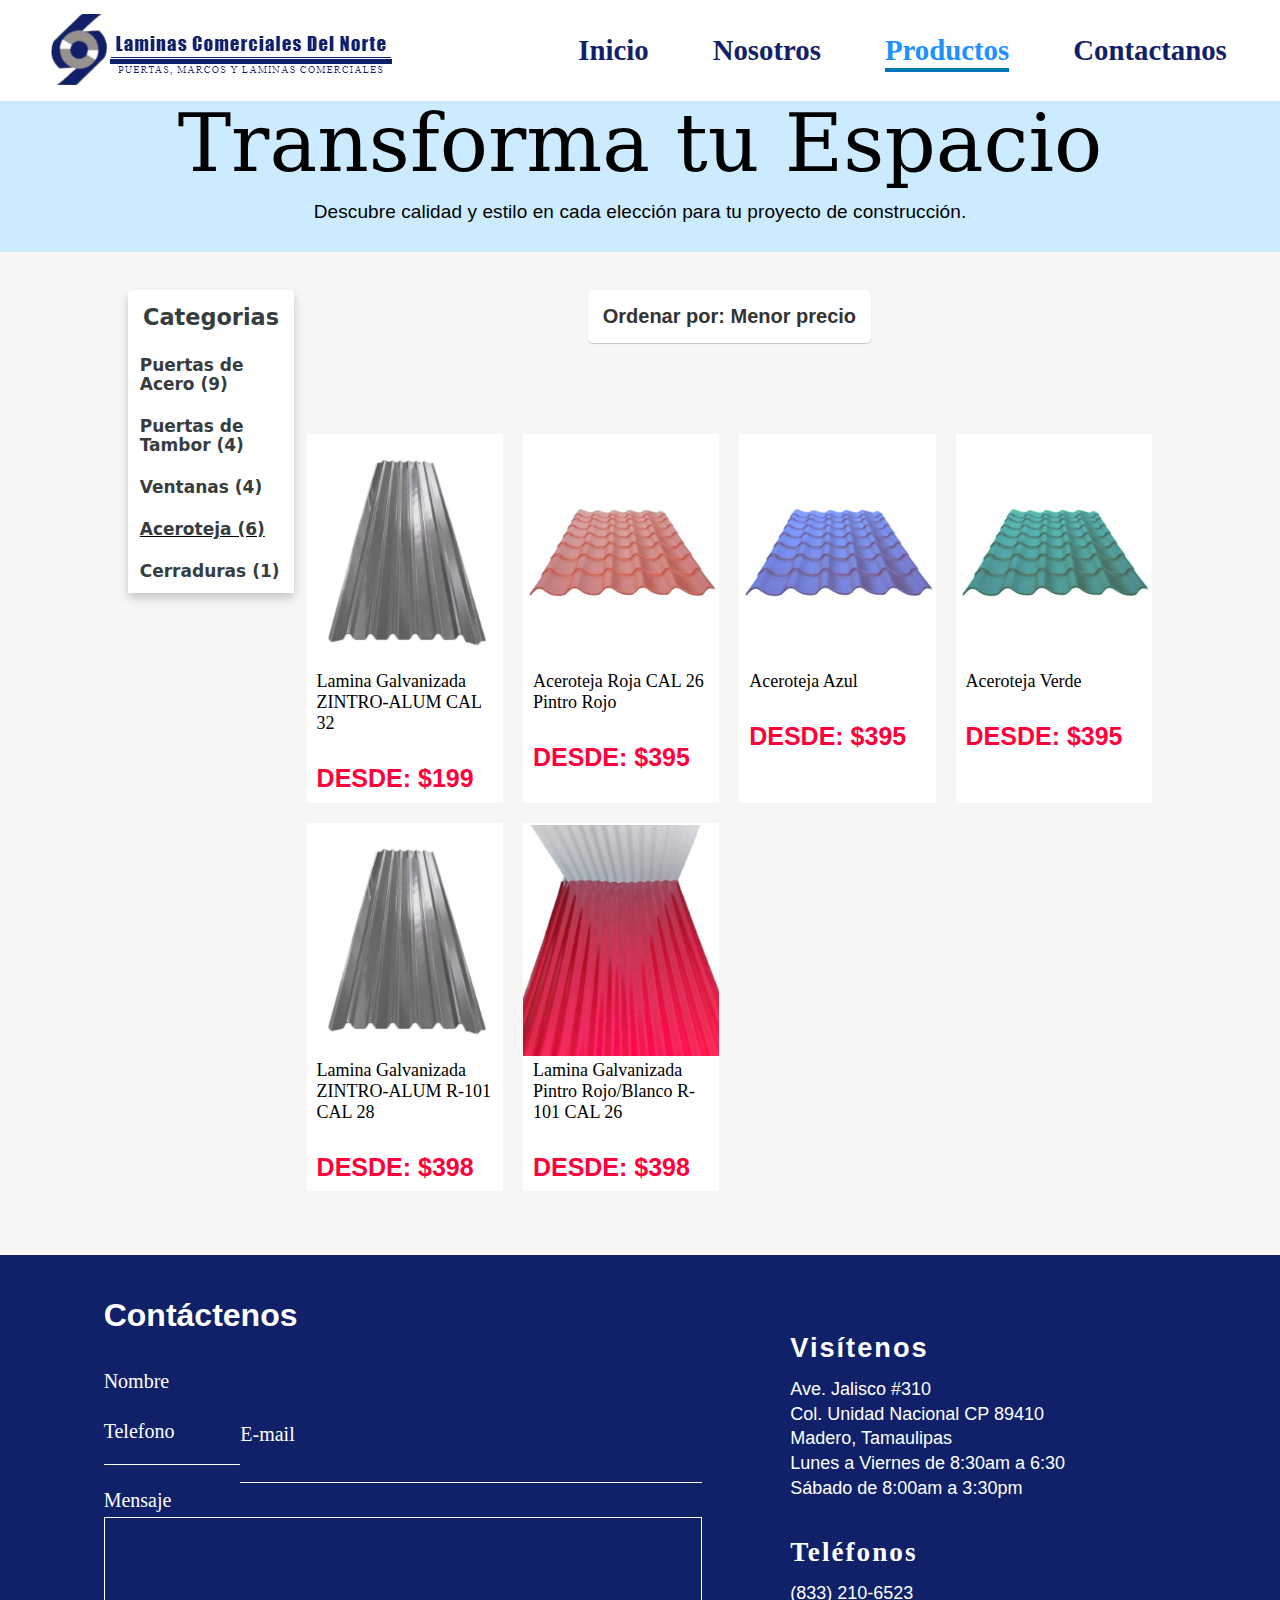
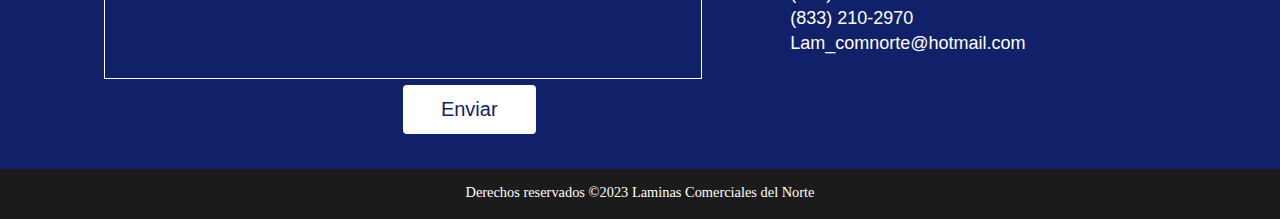
<file: aceroteja.html>
<!DOCTYPE html>
<html lang="en">
    
<head>
    <link rel="stylesheet" href="styleproductos.css">
    <link rel="stylesheet" href="bottom-page.css">
    <link rel="stylesheet" href="indexbar.css">
    <link rel="stylesheet" href="aceroteja.css">

    <script src="productos.js"></script>

    <meta charset="UTF-8">
    <meta name="viewport" content="width=device-width, initial-scale=1.0">
    <title>Laminas Comerciales del Norte - Venta de Laminas, puertas, ventanas, y marcos</title>
</head>

<body>
        
    <header>
        <div class="container"> 
            <nav class="navbar">
              <a href="#" class="nav-branding"><img src="logoNuevo.png" alt=""></a>
              <ul class="nav-menu">
                <li class="nav-item">
                  <a href="index.html" class="nav-link" name="Inicio">Inicio</a>
                </li>
                <li class="nav-item">
                  <a href="Nosotros.html" class="nav-link"name="Nosotros">Nosotros</a>
                </li>
                <li class="nav-item">
                  <a href="productos.html" class="nav-link"name="Productos">Productos</a>
                </li>
                <li class="nav-item">
                  <a href="contactanos.html" class="nav-link"name="Contactanos">Contactanos</a>
                </li>
              </ul>
              <div class="hamburger">
                <span class="bar"></span>
                <span class="bar"></span>
                <span class="bar"></span>
              </div>
            </nav>
         </div>
       </header>
       <script src="indexbar.JS"></script>   



 <div class="wholeboyd">

 <div class="middleIndex">
    <div class="ProductosFrase">Transforma tu Espacio

    </div>
    <div class="LowerFrase">Descubre calidad y estilo en cada elección para tu proyecto de construcción.



    </div>

</div>


<div class="bigcontainer">
    <div class="container2">
        <div class="categorias">Categorias</div>
    
    <ul>
        <li>
            <a href="PuertasdeAcero.html" name="PuertasAcero">
                <div class="facet">
                
                <h3 id="productCount"></h3>
            </div>
             </a>
        </li>

        <li>
            <a href="PuertasDeTambor.html" name="PuertasTambor">
                <div class="facet">
                <h3 id="productCount2"></h3>
            </div>
             </a>
        </li>

        <li>
            <a href="ventanas.html" name="Ventanas">
                <div class="facet">
                <h3 id="productCount3"></h3>
            </div>
            </a>
        </li>

        <li>
            <a href="aceroteja.html"name="Aceroteja">
            <div class="facet">
                <h3 id="productCount4"></h3>
            </div>
            </a>
        </li>

        <li>
            <a href="cerraduras.html" name="Cerradura">
            <div class="facet">
                <h3 id="productCount5"></h3>
            </div>
            </a>
        </li>
    </ul>

        </div>
<div class="containerproductos">
    <div class="wholeDropdown">
    <div class="dropdown">
        <button onclick="toggleDropdown()" id="dropbtn" class="dropbtn">Ordenar por: Menor precio</button>
        <div id="myDropdown" class="dropdown-content">
            <a href="#" onclick="sortProducts('greatestToLeast')">Menor precio a mayor</a>
            <a href="#" onclick="sortProducts('leastToGreatest')">Mayor precio a menor</a>
        </div>
    </div>
</div>
    <div class="listProduct">

    </div>
</div>

</div>


<script>

    let products = null;
    // get datas from file json
    fetch('aceroteja.json')
        .then(response => response.json())
        .then(data => {
            products = data;
            addDataToHTML();
            const productCount = data.length;
            document.getElementById('NumeroProductos').textContent = `Articulos en pagina: (${productCount})`;

    })
   

  fetch('puertas de acero.json' )
    .then(response => response.json())
    .then(data1 => {
        puertasdeacero = data1
      // Get the number of products from the JSON data
      const productCount = data1.length;

      // Update the HTML element with the product count
      document.getElementById('productCount').textContent = `Puertas de Acero (${productCount})`;
      
    })
    .catch(error => console.error('Error fetching products:', error));

    fetch('puertasdeTambor.json' )
    .then(response => response.json())
    .then(data2 => {
        puertasdeTambor = data2
      // Get the number of products from the JSON data
      const productCount2 = data2.length;

      // Update the HTML element with the product count
      document.getElementById('productCount2').textContent = `Puertas de Tambor (${productCount2})`;
      
    })
    fetch('ventanas.json' )
    .then(response => response.json())
    .then(data3 => {
        puertasdeTambor = data3
      // Get the number of products from the JSON data
      const productCount3 = data3.length;

      // Update the HTML element with the product count
      document.getElementById('productCount3').textContent = `Ventanas (${productCount3})`;
      
    })
    fetch('aceroteja.json' )
    .then(response => response.json())
    .then(data4 => {
        aceroteja = data4
      // Get the number of products from the JSON data
      const productCount4 = data4.length;

      // Update the HTML element with the product count
      document.getElementById('productCount4').textContent = `Aceroteja (${productCount4})`;
      
    })
    fetch('cerraduras.json' )
    .then(response => response.json())
    .then(data5 => {
        cerraduras = data5
      // Get the number of products from the JSON data
      const productCount5 = data5.length;

      // Update the HTML element with the product count
      document.getElementById('productCount5').textContent = `Cerraduras (${productCount5})`;
      
    })
    function addDataToHTML() {
        // remove datas default from HTML
        let listProductHTML = document.querySelector('.listProduct');

        // add new datas
        if (products != null) // if has data
        {
            products.forEach(product => {
                let newProduct = document.createElement('a');
                newProduct.href = '/LamComnortee.github.io/inventario.html?id=' + product.id;
                newProduct.classList.add('item');
                newProduct.innerHTML =
                    `<div class="productbox">
                    <img src="${product.image}" alt="" class="product-img">
                    <h2 class= "productname">${product.name}</h2>
                    <div class="price">${product.price}</div>
                </div>`;
                listProductHTML.appendChild(newProduct);

              
            });
        }
    }

</script>


<div class="contactanos-page">
    <div class="todo-Contacto">

    <div class="contact-form">
        <h1 class="contactenos" >Contáctenos</h1>
        <form action="https://api.web3forms.com/submit" method="POST">
            <input type="hidden" id="dam2" name="access_key" value="">
            <script src="LamcomNorte.js"></script>

            <script>
                document.getElementById('dam2').value = info;
            </script>
        <div class="form-group">
                <label for="nombre">Nombre</label>
                <input type="text" id="nombre" name="nombre" required>
            </div>

            <div class="formtorow">
                <div class="formflex">
                    <div class="form-group">
                        <label for="telefono">Telefono</label>
                        <input type="tel" id="telefono" name="telefono" required>
                    </div>
                </div>


                <div class="formflex1">

                    <div class="form-group1">

                    <label for="email">E-mail</label>
                    <input type="email" id="email" name="email" required>
                    </div>
                </div>
            </div>

            <div class="form-group">
                <label for="mensaje">Mensaje</label>
                <textarea id="mensaje" name="mensaje" required></textarea>
            </div>

            <button type="submit" id="button">Enviar</button>
        </form>
    </div>


    <div class="contactanosDirecciones">
        <div id="Visitenos">
        <div class="Visitenos">Visítenos            </div>
        <div class="lugardelLocal">Ave. Jalisco #310</div>
        <div class="lugardelLocal">Col. Unidad Nacional CP 89410</div>
        <div class="lugardelLocal">Madero, Tamaulipas</div>
        <div class="lugardelLocal">Lunes a Viernes de 8:30am a 6:30</div>
        <div class="lugardelLocal">Sábado de 8:00am a 3:30pm</div>
    </div>
    <div id="telefono">
        <div class="Telefono">Teléfonos            </div>
        <div class="lugardelLocal">(833) 210-6523</div>
        <div class="lugardelLocal">(833) 210-2970 </div>
        <div class="lugardelLocal">Lam_comnorte@hotmail.com</div>
    </div>
    </div>
</div>

</div>
    <div class="allrights">
        <div class="hoyber">
        Derechos reservados ©2023 Laminas Comerciales del Norte 

    </div>
    </div>
</div>

</body>

</html>
</file>
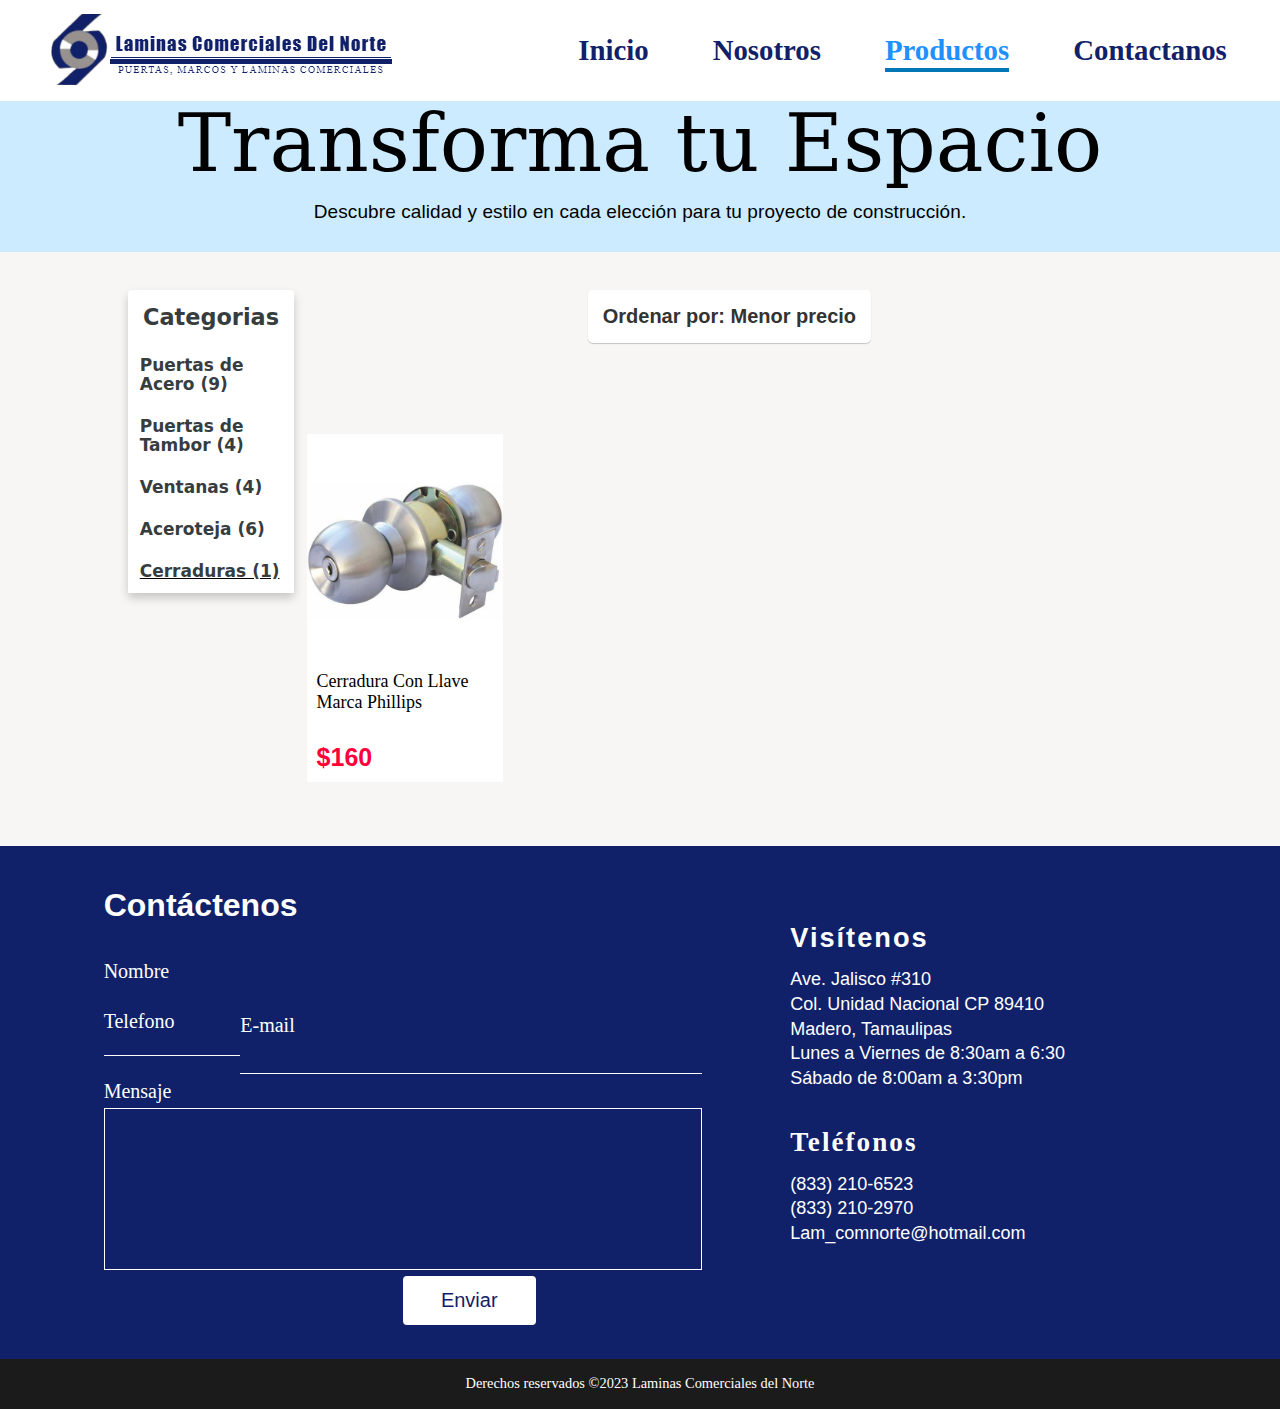
<file: cerraduras.html>
<!DOCTYPE html>
<html lang="en">
    
<head>
    <link rel="stylesheet" href="styleproductos.css">
    <link rel="stylesheet" href="bottom-page.css">
    <link rel="stylesheet" href="indexbar.css">
    <link rel="stylesheet" href="cerraduras.css">
    <script src="productos.js"></script>

    <meta charset="UTF-8">
    <meta name="viewport" content="width=device-width, initial-scale=1.0">
    <title>Laminas Comerciales del Norte - Venta de Laminas, puertas, ventanas, y marcos</title>
</head>

<body>
        
    <header>
        <div class="container"> 
            <nav class="navbar">
              <a href="#" class="nav-branding"><img src="logoNuevo.png" alt=""></a>
              <ul class="nav-menu">
                <li class="nav-item">
                  <a href="index.html" class="nav-link" name="Inicio">Inicio</a>
                </li>
                <li class="nav-item">
                  <a href="Nosotros.html" class="nav-link"name="Nosotros">Nosotros</a>
                </li>
                <li class="nav-item">
                  <a href="productos.html" class="nav-link"name="Productos">Productos</a>
                </li>
                <li class="nav-item">
                  <a href="contactanos.html" class="nav-link"name="Contactanos">Contactanos</a>
                </li>
              </ul>
              <div class="hamburger">
                <span class="bar"></span>
                <span class="bar"></span>
                <span class="bar"></span>
              </div>
            </nav>
         </div>
       </header>
       <script src="indexbar.JS"></script>   



 <div class="wholeboyd">

 <div class="middleIndex">
    <div class="ProductosFrase">Transforma tu Espacio

    </div>
    <div class="LowerFrase">Descubre calidad y estilo en cada elección para tu proyecto de construcción.



    </div>

</div>

<div class="bigcontainer">
    <div class="container2">
        <div class="categorias">Categorias</div>
    
    <ul>
        <li>
            <a href="PuertasdeAcero.html" name="PuertasAcero">
                <div class="facet">
                
                <h3 id="productCount"></h3>
            </div>
             </a>
        </li>

        <li>
            <a href="PuertasDeTambor.html" name="PuertasTambor">
                <div class="facet">
                <h3 id="productCount2"></h3>
            </div>
             </a>
        </li>

        <li>
            <a href="ventanas.html" name="Ventanas">
                <div class="facet">
                <h3 id="productCount3"></h3>
            </div>
            </a>
        </li>

        <li>
            <a href="aceroteja.html"name="Aceroteja">
            <div class="facet">
                <h3 id="productCount4"></h3>
            </div>
            </a>
        </li>

        <li>
            <a href="cerraduras.html" name="Cerradura">
            <div class="facet">
                <h3 id="productCount5"></h3>
            </div>
            </a>
        </li>
    </ul>

        </div>
<div class="containerproductos">
    <div class="wholeDropdown">
    <div class="dropdown">
        <button onclick="toggleDropdown()" id="dropbtn" class="dropbtn">Ordenar por: Menor precio</button>
        <div id="myDropdown" class="dropdown-content">
            <a href="#" onclick="sortProducts('greatestToLeast')">Menor precio a mayor</a>
            <a href="#" onclick="sortProducts('leastToGreatest')">Mayor precio a menor</a>
        </div>
    </div>
</div>
    <div class="listProduct">

    </div>
</div>

</div>


<script>

    let products = null;
    // get datas from file json
    fetch('cerraduras.json')
        .then(response => response.json())
        .then(data => {
            products = data;
            addDataToHTML();
            const productCount = data.length;
            document.getElementById('NumeroProductos').textContent = `Articulos en pagina: (${productCount})`;

    })
   

  fetch('puertas de acero.json' )
    .then(response => response.json())
    .then(data1 => {
        puertasdeacero = data1
      // Get the number of products from the JSON data
      const productCount = data1.length;

      // Update the HTML element with the product count
      document.getElementById('productCount').textContent = `Puertas de Acero (${productCount})`;
      
    })
    .catch(error => console.error('Error fetching products:', error));

    fetch('puertasdeTambor.json' )
    .then(response => response.json())
    .then(data2 => {
        puertasdeTambor = data2
      // Get the number of products from the JSON data
      const productCount2 = data2.length;

      // Update the HTML element with the product count
      document.getElementById('productCount2').textContent = `Puertas de Tambor (${productCount2})`;
      
    })
    fetch('ventanas.json' )
    .then(response => response.json())
    .then(data3 => {
        puertasdeTambor = data3
      // Get the number of products from the JSON data
      const productCount3 = data3.length;

      // Update the HTML element with the product count
      document.getElementById('productCount3').textContent = `Ventanas (${productCount3})`;
      
    })
    fetch('aceroteja.json' )
    .then(response => response.json())
    .then(data4 => {
        aceroteja = data4
      // Get the number of products from the JSON data
      const productCount4 = data4.length;

      // Update the HTML element with the product count
      document.getElementById('productCount4').textContent = `Aceroteja (${productCount4})`;
      
    })
    fetch('cerraduras.json' )
    .then(response => response.json())
    .then(data5 => {
        cerraduras = data5
      // Get the number of products from the JSON data
      const productCount5 = data5.length;

      // Update the HTML element with the product count
      document.getElementById('productCount5').textContent = `Cerraduras (${productCount5})`;
      
    })
    function addDataToHTML() {
        // remove datas default from HTML
        let listProductHTML = document.querySelector('.listProduct');

        // add new datas
        if (products != null) // if has data
        {
            products.forEach(product => {
                let newProduct = document.createElement('a');
                newProduct.href = '/LamComnortee.github.io/inventario.html?id=' + product.id;
                newProduct.classList.add('item');
                newProduct.innerHTML =
                    `<div class="productbox">
                    <img src="${product.image}" alt="" class="product-img">
                    <h2 class= "productname">${product.name}</h2>
                    <div class="price">${product.price}</div>
                </div>`;
                listProductHTML.appendChild(newProduct);

              
            });
        }
    }

</script>


<div class="contactanos-page">
    <div class="todo-Contacto">

    <div class="contact-form">
        <h1 class="contactenos" >Contáctenos</h1>
        <form action="https://api.web3forms.com/submit" method="POST">
            <input type="hidden" id="dam2" name="access_key" value="">
            <script src="LamcomNorte.js"></script>

            <script>
                document.getElementById('dam2').value = info;
            </script>
        <div class="form-group">
                <label for="nombre">Nombre</label>
                <input type="text" id="nombre" name="nombre" required>
            </div>

            <div class="formtorow">
                <div class="formflex">
                    <div class="form-group">
                        <label for="telefono">Telefono</label>
                        <input type="tel" id="telefono" name="telefono" required>
                    </div>
                </div>


                <div class="formflex1">

                    <div class="form-group1">

                    <label for="email">E-mail</label>
                    <input type="email" id="email" name="email" required>
                    </div>
                </div>
            </div>

            <div class="form-group">
                <label for="mensaje">Mensaje</label>
                <textarea id="mensaje" name="mensaje" required></textarea>
            </div>

            <button type="submit" id="button">Enviar</button>
        </form>
    </div>


    <div class="contactanosDirecciones">
        <div id="Visitenos">
        <div class="Visitenos">Visítenos            </div>
        <div class="lugardelLocal">Ave. Jalisco #310</div>
        <div class="lugardelLocal">Col. Unidad Nacional CP 89410</div>
        <div class="lugardelLocal">Madero, Tamaulipas</div>
        <div class="lugardelLocal">Lunes a Viernes de 8:30am a 6:30</div>
        <div class="lugardelLocal">Sábado de 8:00am a 3:30pm</div>
    </div>
    <div id="telefono">
        <div class="Telefono">Teléfonos            </div>
        <div class="lugardelLocal">(833) 210-6523</div>
        <div class="lugardelLocal">(833) 210-2970 </div>
        <div class="lugardelLocal">Lam_comnorte@hotmail.com</div>
    </div>
    </div>
</div>

</div>
    <div class="allrights">
        <div class="hoyber">
        Derechos reservados ©2023 Laminas Comerciales del Norte 

    </div>
    </div>
</div>

</body>

</html>
</file>
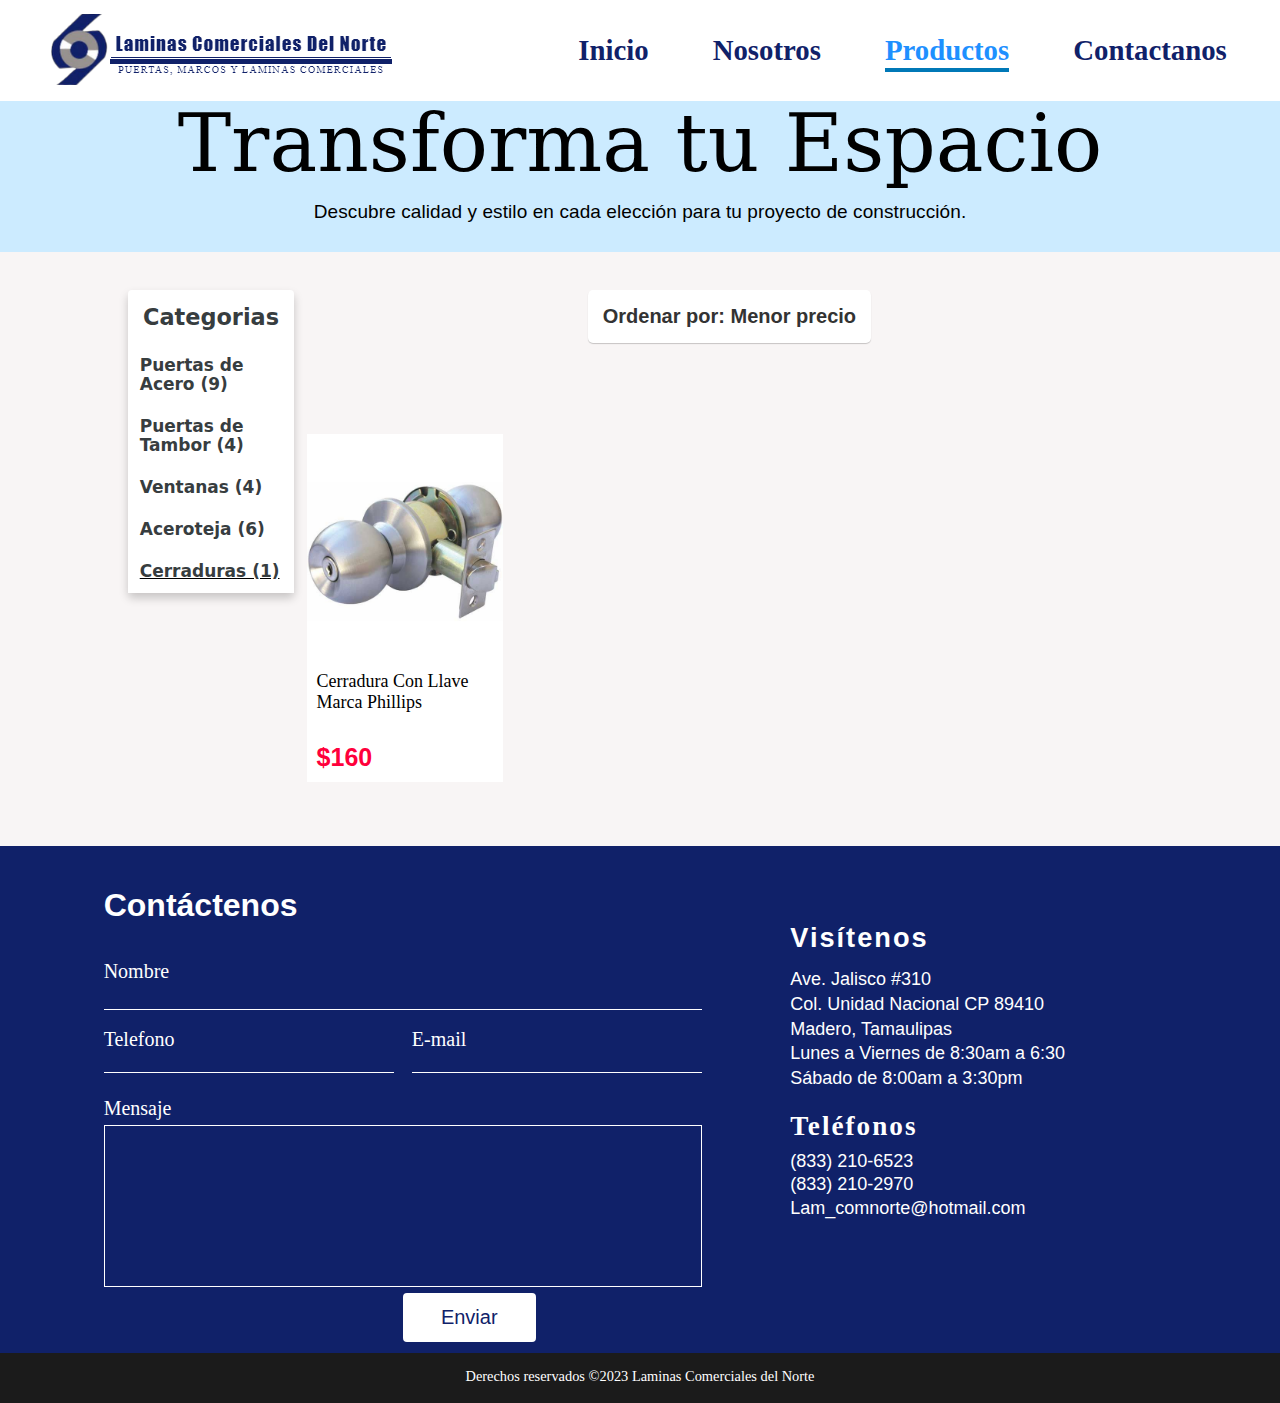
<file: Cerraduras.html>
<!DOCTYPE html>
<html lang="en">
    
<head>
    <link rel="apple-touch-icon" sizes="180x180" href="/apple-touch-icon.png">
    <link rel="icon" type="image/png" sizes="32x32" href="/favicon-32x32.png">
    <link rel="icon" type="image/png" sizes="16x16" href="/favicon-16x16.png">
    <link rel="manifest" href="/site.webmanifest">
    <link rel="stylesheet" href="styleproductos.css">
    <link rel="stylesheet" href="bottom-page.css">
    <link rel="stylesheet" href="indexbar.css">
    <link rel="stylesheet" href="cerraduras.css">
    <script src="productos.js"></script>

    <meta charset="UTF-8">
    <meta name="viewport" content="width=device-width, initial-scale=1.0">
    <title>Laminas Comerciales del Norte - Venta de Laminas, puertas, ventanas, y marcos</title>
</head>

<body>
        
    <header>
        <div class="container"> 
            <nav class="navbar">
              <a href="#" class="nav-branding"><img src="logoNuevo.png" alt=""></a>
              <ul class="nav-menu">
                <li class="nav-item">
                  <a href="Inicio" class="nav-link" name="Inicio">Inicio</a>
                </li>
                <li class="nav-item">
                  <a href="Nosotros" class="nav-link"name="Nosotros">Nosotros</a>
                </li>
                <li class="nav-item">
                  <a href="Productos" class="nav-link"name="Productos">Productos</a>
                </li>
                <li class="nav-item">
                  <a href="Contactanos" class="nav-link"name="Contactanos">Contactanos</a>
                </li>
              </ul>
              <div class="hamburger">
                <span class="bar"></span>
                <span class="bar"></span>
                <span class="bar"></span>
              </div>
            </nav>
         </div>
       </header>
       <script src="indexbar.JS"></script>   



 <div class="wholeboyd">

 <div class="middleIndex">
    <div class="ProductosFrase">Transforma tu Espacio

    </div>
    <div class="LowerFrase">Descubre calidad y estilo en cada elección para tu proyecto de construcción.



    </div>

</div>

<div class="bigcontainer">
    <div class="container2">
        <div class="categorias">Categorias</div>
    
    <ul>
        <li>
            <a href="PuertasDeAcero" name="PuertasAcero">
                <div class="facet">
                
                <h3 id="productCount"></h3>
            </div>
             </a>
        </li>

        <li>
            <a href="PuertasDeTambor" name="PuertasTambor">
                <div class="facet">
                <h3 id="productCount2"></h3>
            </div>
             </a>
        </li>

        <li>
            <a href="Ventanas" name="Ventanas">
                <div class="facet">
                <h3 id="productCount3"></h3>
            </div>
            </a>
        </li>

        <li>
            <a href="Laminas"name="Aceroteja">
            <div class="facet">
                <h3 id="productCount4"></h3>
            </div>
            </a>
        </li>

        <li>
            <a href="Cerraduras" name="Cerradura">
            <div class="facet">
                <h3 id="productCount5"></h3>
            </div>
            </a>
        </li>
    </ul>

        </div>
<div class="containerproductos">
    <div class="wholeDropdown">
    <div class="dropdown">
        <button onclick="toggleDropdown()" id="dropbtn" class="dropbtn">Ordenar por: Menor precio</button>
        <div id="myDropdown" class="dropdown-content">
            <a href="#" onclick="sortProducts('greatestToLeast')">Menor precio a mayor</a>
            <a href="#" onclick="sortProducts('leastToGreatest')">Mayor precio a menor</a>
        </div>
    </div>
</div>
    <div class="listProduct">

    </div>
</div>

</div>


<script>

    let products = null;
    // get datas from file json
    fetch('cerraduras.json')
        .then(response => response.json())
        .then(data => {
            products = data;
            addDataToHTML();
            const productCount = data.length;
            document.getElementById('NumeroProductos').textContent = `Articulos en pagina: (${productCount})`;

    })
   

  fetch('puertas de acero.json' )
    .then(response => response.json())
    .then(data1 => {
        puertasdeacero = data1
      // Get the number of products from the JSON data
      const productCount = data1.length;

      // Update the HTML element with the product count
      document.getElementById('productCount').textContent = `Puertas de Acero (${productCount})`;
      
    })
    .catch(error => console.error('Error fetching products:', error));

    fetch('puertasdeTambor.json' )
    .then(response => response.json())
    .then(data2 => {
        puertasdeTambor = data2
      // Get the number of products from the JSON data
      const productCount2 = data2.length;

      // Update the HTML element with the product count
      document.getElementById('productCount2').textContent = `Puertas de Tambor (${productCount2})`;
      
    })
    fetch('ventanas.json' )
    .then(response => response.json())
    .then(data3 => {
        puertasdeTambor = data3
      // Get the number of products from the JSON data
      const productCount3 = data3.length;

      // Update the HTML element with the product count
      document.getElementById('productCount3').textContent = `Ventanas (${productCount3})`;
      
    })
    fetch('aceroteja.json' )
    .then(response => response.json())
    .then(data4 => {
        aceroteja = data4
      // Get the number of products from the JSON data
      const productCount4 = data4.length;

      // Update the HTML element with the product count
      document.getElementById('productCount4').textContent = `Aceroteja (${productCount4})`;
      
    })
    fetch('cerraduras.json' )
    .then(response => response.json())
    .then(data5 => {
        cerraduras = data5
      // Get the number of products from the JSON data
      const productCount5 = data5.length;

      // Update the HTML element with the product count
      document.getElementById('productCount5').textContent = `Cerraduras (${productCount5})`;
      
    })
    function addDataToHTML() {
        // remove datas default from HTML
        let listProductHTML = document.querySelector('.listProduct');

        // add new datas
        if (products != null) // if has data
        {
            products.forEach(product => {
                let newProduct = document.createElement('a');
                newProduct.href = '/Inventario?id=' + product.id;
                newProduct.classList.add('item');
                newProduct.innerHTML =
                    `<div class="productbox">
                    <img src="${product.image}" alt="" class="product-img">
                    <h2 class= "productname">${product.name}</h2>
                    <div class="price">${product.price}</div>
                </div>`;
                listProductHTML.appendChild(newProduct);

              
            });
        }
    }

</script>

 <div class="contactanos-page">
        <div class="todo-Contacto">

        <div class="contact-form">
            <h1 class="contactenos" >Contáctenos</h1>
            <form action="https://api.web3forms.com/submit" method="POST">
                <input type="hidden" id="dam2" name="access_key" value="">
                <script src="LamcomNorte.js"></script>

                <script>
                 document.addEventListener("DOMContentLoaded", () => {
                document.getElementById('dam2').value = dam2;
            });                    </script>
                   
                
                <div class="formflex">

                <div class="form-group">
                    <label for="nombre">Nombre</label>
                    <input type="text" id="nombre" name="nombre" required>
                </div>
            </div>
    
                <div class="formtorow">
                    <div class="telefonoWHOLE">
                    <label for="telefono" class="telephone">Telefono</label>

                    <div class="formflex">
                        <div class="form-group">
                            <input type="tel" id="telefono" name="telefono" required>
                        </div>
                    </div>
                    </div>


                <div class="emailWHOLE">
                    <label for="email" class="email">E-mail</label>

                    <div class="formflex1">

                        <div class="form-group1">

                        <input type="email" id="email" name="email" required>
                        </div>
                    </div>
                </div>
                </div>
    
                <div class="form-group">
                    <label for="mensaje">Mensaje</label>
                    <textarea id="mensaje" name="mensaje" required></textarea>
                </div>
    
                <button type="submit" id="button">Enviar</button>
            </form>
        </div>
    

        <div class="contactanosDirecciones">
            <div id="Visitenos">
            <div class="Visitenos">Visítenos            </div>
            <div class="lugardelLocal">Ave. Jalisco #310</div>
            <div class="lugardelLocal">Col. Unidad Nacional CP 89410</div>
            <div class="lugardelLocal">Madero, Tamaulipas</div>
            <div class="lugardelLocal">Lunes a Viernes de 8:30am a 6:30</div>
            <div class="lugardelLocal">Sábado de 8:00am a 3:30pm</div>
        </div>
        <div id="telefono1">
            <div class="Telefono">Teléfonos            </div>
            <div class="lugardelLocal">(833) 210-6523</div>
            <div class="lugardelLocal">(833) 210-2970 </div>
            <div class="lugardelLocal">Lam_comnorte@hotmail.com</div>
        </div>
        </div>
    </div>

    </div>
    <div class="allrights">
        <div class="hoyber">
        Derechos reservados ©2023 Laminas Comerciales del Norte 

    </div>
    </div>
</div>

</body>

</html>
</file>
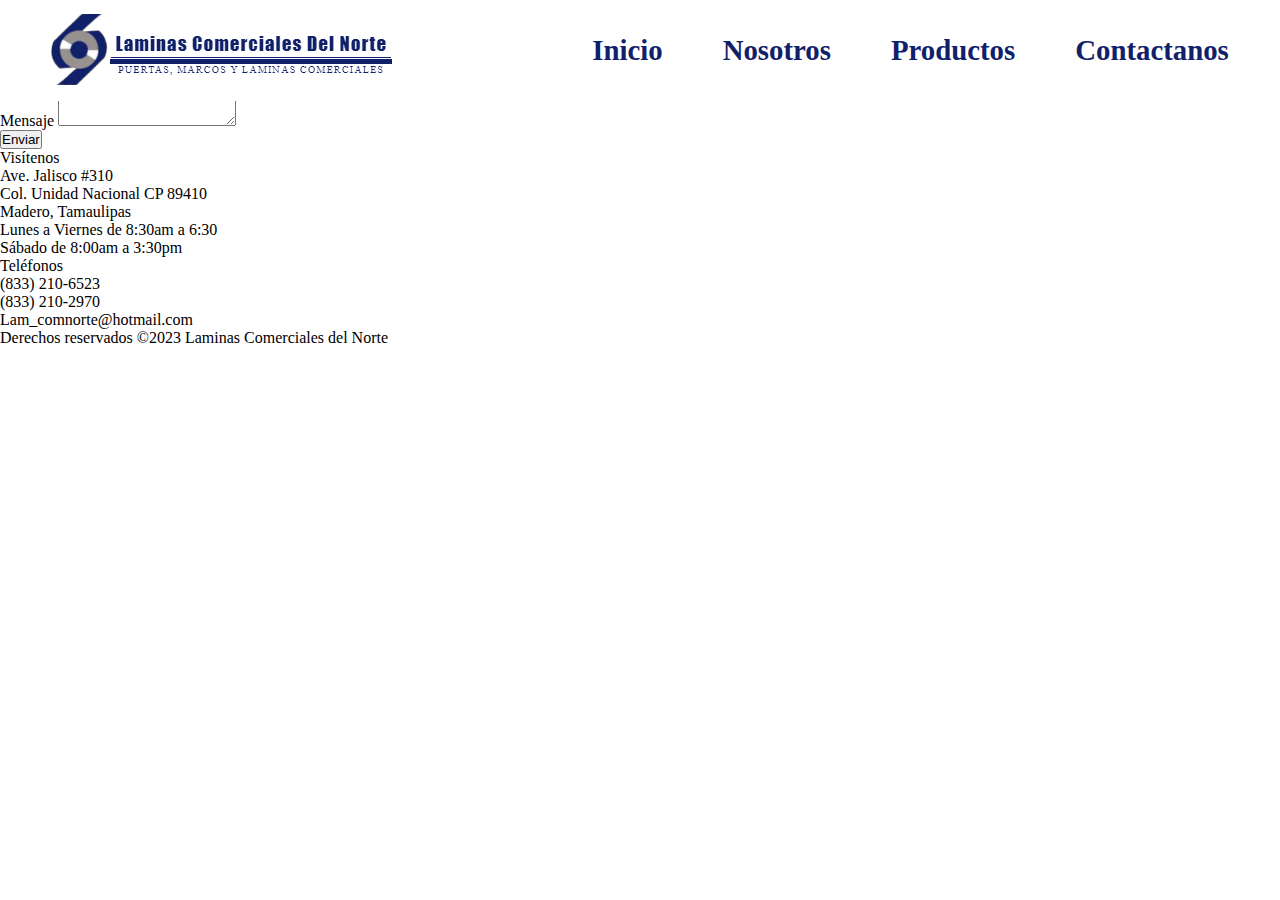
<file: indexbar.html>
<!DOCTYPE html>
<html lang="en">
    
<head>
    <link rel="stylesheet" href="indexbar.css">


    <meta charset="UTF-8">
    <meta name="viewport" content="width=device-width, initial-scale=1.0">
    <title>Laminas Comerciales del Norte - Venta de Laminas, puertas, ventanas, y marcos</title>
</head>

    <header>
        <div class="container"> 
            <nav class="navbar">
              <a href="#" class="nav-branding"><img src="logoNuevo.png" alt=""></a>
              <ul class="nav-menu">
                <li class="nav-item">
                  <a href="#" class="nav-link">Inicio</a>
                </li>
                <li class="nav-item">
                  <a href="#" class="nav-link">Nosotros</a>
                </li>
                <li class="nav-item">
                  <a href="#" class="nav-link">Productos</a>
                </li>
                <li class="nav-item">
                  <a href="#" class="nav-link">Contactanos</a>
                </li>
              </ul>
              <div class="hamburger">
                <span class="bar"></span>
                <span class="bar"></span>
                <span class="bar"></span>
              </div>
            </nav>
         </div>
       </header>
       <script src="indexbar.JS"></script>   

       
    <div class="contactanos-page">
      <div class="todo-Contacto">

      <div class="contact-form">
          <h1 class="contactenos" >Contáctenos</h1>
          <form action="tu-archivo-de-procesamiento.php" method="post">
              <div class="form-group">
                  <label for="nombre">Nombre</label>
                  <input type="text" id="nombre" name="nombre" required>
              </div>
  
              <div class="formtorow">
                  <div class="formflex">
                      <div class="form-group">
                          <label for="telefono">Telefono</label>
                          <input type="tel" id="telefono" name="telefono" required>
                      </div>
                  </div>


                  <div class="formflex1">

                      <div class="form-group1">

                      <label for="email">E-mail</label>
                      <input type="email" id="email" name="email" required>
                      </div>
                  </div>
              </div>
  
              <div class="form-group">
                  <label for="mensaje">Mensaje</label>
                  <textarea id="mensaje" name="mensaje" required></textarea>
              </div>
  
              <button type="submit" id="button">Enviar</button>
          </form>
      </div>
  

      <div class="contactanosDirecciones">
          <div id="Visitenos">
          <div class="Visitenos">Visítenos            </div>
          <div class="lugardelLocal">Ave. Jalisco #310</div>
          <div class="lugardelLocal">Col. Unidad Nacional CP 89410</div>
          <div class="lugardelLocal">Madero, Tamaulipas</div>
          <div class="lugardelLocal">Lunes a Viernes de 8:30am a 6:30</div>
          <div class="lugardelLocal">Sábado de 8:00am a 3:30pm</div>
      </div>
      <div id="telefono">
          <div class="Telefono">Teléfonos            </div>
          <div class="lugardelLocal">(833) 210-6523</div>
          <div class="lugardelLocal">(833) 210-2970 </div>
          <div class="lugardelLocal">Lam_comnorte@hotmail.com</div>
      </div>
      </div>
  </div>

  </div>

  <div class="allrights">
      <div class="hoyber">
      Derechos reservados ©2023 Laminas Comerciales del Norte 

  </div>

</body>

</html>
</file>
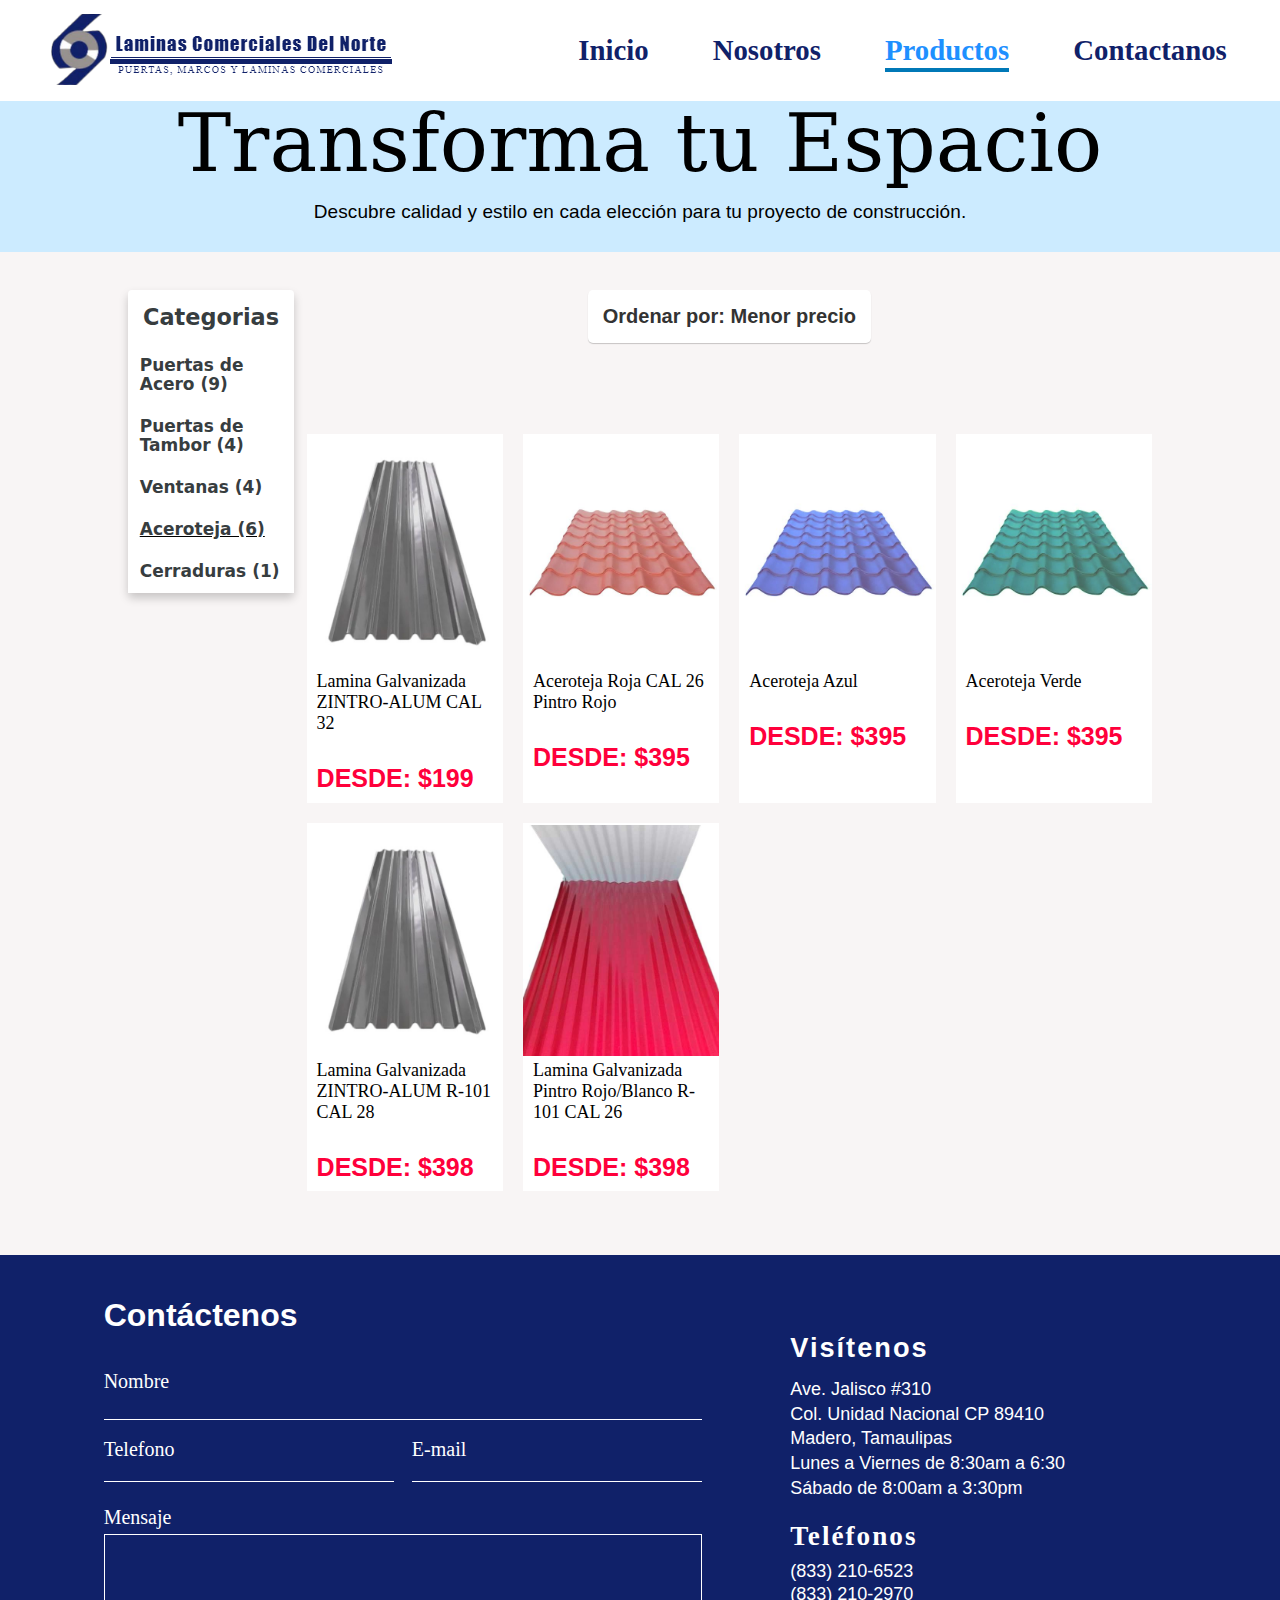
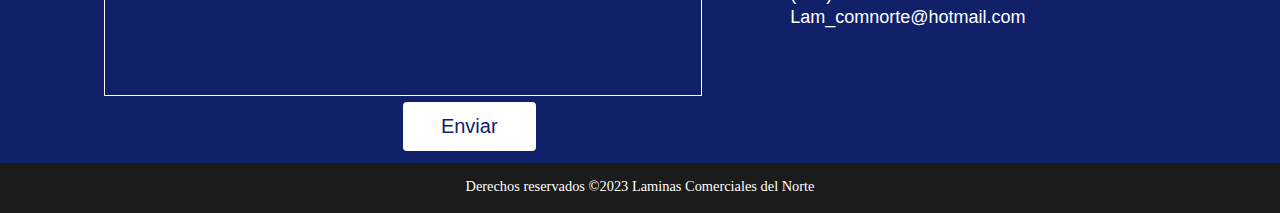
<file: Laminas.html>
<!DOCTYPE html>
<html lang="en">

<head>
    <link rel="apple-touch-icon" sizes="180x180" href="/apple-touch-icon.png">
    <link rel="icon" type="image/png" sizes="32x32" href="/favicon-32x32.png">
    <link rel="icon" type="image/png" sizes="16x16" href="/favicon-16x16.png">
    <link rel="manifest" href="/site.webmanifest">
    <link rel="stylesheet" href="styleproductos.css">
    <link rel="stylesheet" href="bottom-page.css">
    <link rel="stylesheet" href="indexbar.css">
    <link rel="stylesheet" href="aceroteja.css">

    <script src="productos.js"></script>

    <meta charset="UTF-8">
    <meta name="viewport" content="width=device-width, initial-scale=1.0">
    <title>Laminas Comerciales del Norte - Venta de Laminas, puertas, ventanas, y marcos</title>
</head>

<body>
        
    <header>
        <div class="container"> 
            <nav class="navbar">
              <a href="#" class="nav-branding"><img src="logoNuevo.png" alt=""></a>
              <ul class="nav-menu">
                <li class="nav-item">
                  <a href="Inicio" class="nav-link" name="Inicio">Inicio</a>
                </li>
                <li class="nav-item">
                  <a href="Nosotros" class="nav-link"name="Nosotros">Nosotros</a>
                </li>
                <li class="nav-item">
                  <a href="Productos" class="nav-link"name="Productos">Productos</a>
                </li>
                <li class="nav-item">
                  <a href="Contactanos" class="nav-link"name="Contactanos">Contactanos</a>
                </li>
              </ul>
              <div class="hamburger">
                <span class="bar"></span>
                <span class="bar"></span>
                <span class="bar"></span>
              </div>
            </nav>
         </div>
       </header>
       <script src="indexbar.JS"></script>   



 <div class="wholeboyd">

 <div class="middleIndex">
    <div class="ProductosFrase">Transforma tu Espacio

    </div>
    <div class="LowerFrase">Descubre calidad y estilo en cada elección para tu proyecto de construcción.



    </div>

</div>


<div class="bigcontainer">
    <div class="container2">
        <div class="categorias">Categorias</div>
    
    <ul>
        <li>
            <a href="PuertasDeAcero" name="PuertasAcero">
                <div class="facet">
                
                <h3 id="productCount"></h3>
            </div>
             </a>
        </li>

        <li>
            <a href="PuertasDeTambor" name="PuertasTambor">
                <div class="facet">
                <h3 id="productCount2"></h3>
            </div>
             </a>
        </li>

        <li>
            <a href="Ventanas" name="Ventanas">
                <div class="facet">
                <h3 id="productCount3"></h3>
            </div>
            </a>
        </li>

        <li>
            <a href="Laminas"name="Aceroteja">
            <div class="facet">
                <h3 id="productCount4"></h3>
            </div>
            </a>
        </li>

        <li>
            <a href="Cerraduras" name="Cerradura">
            <div class="facet">
                <h3 id="productCount5"></h3>
            </div>
            </a>
        </li>
    </ul>

        </div>
<div class="containerproductos">
    <div class="wholeDropdown">
    <div class="dropdown">
        <button onclick="toggleDropdown()" id="dropbtn" class="dropbtn">Ordenar por: Menor precio</button>
        <div id="myDropdown" class="dropdown-content">
            <a href="#" onclick="sortProducts('greatestToLeast')">Menor precio a mayor</a>
            <a href="#" onclick="sortProducts('leastToGreatest')">Mayor precio a menor</a>
        </div>
    </div>
</div>
    <div class="listProduct">

    </div>
</div>

</div>


<script>

    let products = null;
    // get datas from file json
    fetch('aceroteja.json')
        .then(response => response.json())
        .then(data => {
            products = data;
            addDataToHTML();
            const productCount = data.length;
            document.getElementById('NumeroProductos').textContent = `Articulos en pagina: (${productCount})`;

    })
   

  fetch('puertas de acero.json' )
    .then(response => response.json())
    .then(data1 => {
        puertasdeacero = data1
      // Get the number of products from the JSON data
      const productCount = data1.length;

      // Update the HTML element with the product count
      document.getElementById('productCount').textContent = `Puertas de Acero (${productCount})`;
      
    })
    .catch(error => console.error('Error fetching products:', error));

    fetch('puertasdeTambor.json' )
    .then(response => response.json())
    .then(data2 => {
        puertasdeTambor = data2
      // Get the number of products from the JSON data
      const productCount2 = data2.length;

      // Update the HTML element with the product count
      document.getElementById('productCount2').textContent = `Puertas de Tambor (${productCount2})`;
      
    })
    fetch('ventanas.json' )
    .then(response => response.json())
    .then(data3 => {
        puertasdeTambor = data3
      // Get the number of products from the JSON data
      const productCount3 = data3.length;

      // Update the HTML element with the product count
      document.getElementById('productCount3').textContent = `Ventanas (${productCount3})`;
      
    })
    fetch('aceroteja.json' )
    .then(response => response.json())
    .then(data4 => {
        aceroteja = data4
      // Get the number of products from the JSON data
      const productCount4 = data4.length;

      // Update the HTML element with the product count
      document.getElementById('productCount4').textContent = `Aceroteja (${productCount4})`;
      
    })
    fetch('cerraduras.json' )
    .then(response => response.json())
    .then(data5 => {
        cerraduras = data5
      // Get the number of products from the JSON data
      const productCount5 = data5.length;

      // Update the HTML element with the product count
      document.getElementById('productCount5').textContent = `Cerraduras (${productCount5})`;
      
    })
    function addDataToHTML() {
        // remove datas default from HTML
        let listProductHTML = document.querySelector('.listProduct');

        // add new datas
        if (products != null) // if has data
        {
            products.forEach(product => {
                let newProduct = document.createElement('a');
                newProduct.href = '/Inventario?id=' + product.id;
                newProduct.classList.add('item');
                newProduct.innerHTML =
                    `<div class="productbox">
                    <img src="${product.image}" alt="" class="product-img">
                    <h2 class= "productname">${product.name}</h2>
                    <div class="price">${product.price}</div>
                </div>`;
                listProductHTML.appendChild(newProduct);

              
            });
        }
    }

</script>

 <div class="contactanos-page">
        <div class="todo-Contacto">

        <div class="contact-form">
            <h1 class="contactenos" >Contáctenos</h1>
            <form action="https://api.web3forms.com/submit" method="POST">
                <input type="hidden" id="dam2" name="access_key" value="">
                <script src="LamcomNorte.js"></script>

                <script>
                 document.addEventListener("DOMContentLoaded", () => {
                document.getElementById('dam2').value = dam2;
            });                    </script>
                
                <div class="formflex">

                <div class="form-group">
                    <label for="nombre">Nombre</label>
                    <input type="text" id="nombre" name="nombre" required>
                </div>
            </div>
    
                <div class="formtorow">
                    <div class="telefonoWHOLE">
                    <label for="telefono" class="telephone">Telefono</label>

                    <div class="formflex">
                        <div class="form-group">
                            <input type="tel" id="telefono" name="telefono" required>
                        </div>
                    </div>
                    </div>


                <div class="emailWHOLE">
                    <label for="email" class="email">E-mail</label>

                    <div class="formflex1">

                        <div class="form-group1">

                        <input type="email" id="email" name="email" required>
                        </div>
                    </div>
                </div>
                </div>
    
                <div class="form-group">
                    <label for="mensaje">Mensaje</label>
                    <textarea id="mensaje" name="mensaje" required></textarea>
                </div>
    
                <button type="submit" id="button">Enviar</button>
            </form>
        </div>
    

        <div class="contactanosDirecciones">
            <div id="Visitenos">
            <div class="Visitenos">Visítenos            </div>
            <div class="lugardelLocal">Ave. Jalisco #310</div>
            <div class="lugardelLocal">Col. Unidad Nacional CP 89410</div>
            <div class="lugardelLocal">Madero, Tamaulipas</div>
            <div class="lugardelLocal">Lunes a Viernes de 8:30am a 6:30</div>
            <div class="lugardelLocal">Sábado de 8:00am a 3:30pm</div>
        </div>
        <div id="telefono1">
            <div class="Telefono">Teléfonos            </div>
            <div class="lugardelLocal">(833) 210-6523</div>
            <div class="lugardelLocal">(833) 210-2970 </div>
            <div class="lugardelLocal">Lam_comnorte@hotmail.com</div>
        </div>
        </div>
    </div>

    </div>
    <div class="allrights">
        <div class="hoyber">
        Derechos reservados ©2023 Laminas Comerciales del Norte 

    </div>
    </div>
</div>

</body>

</html>
</file>
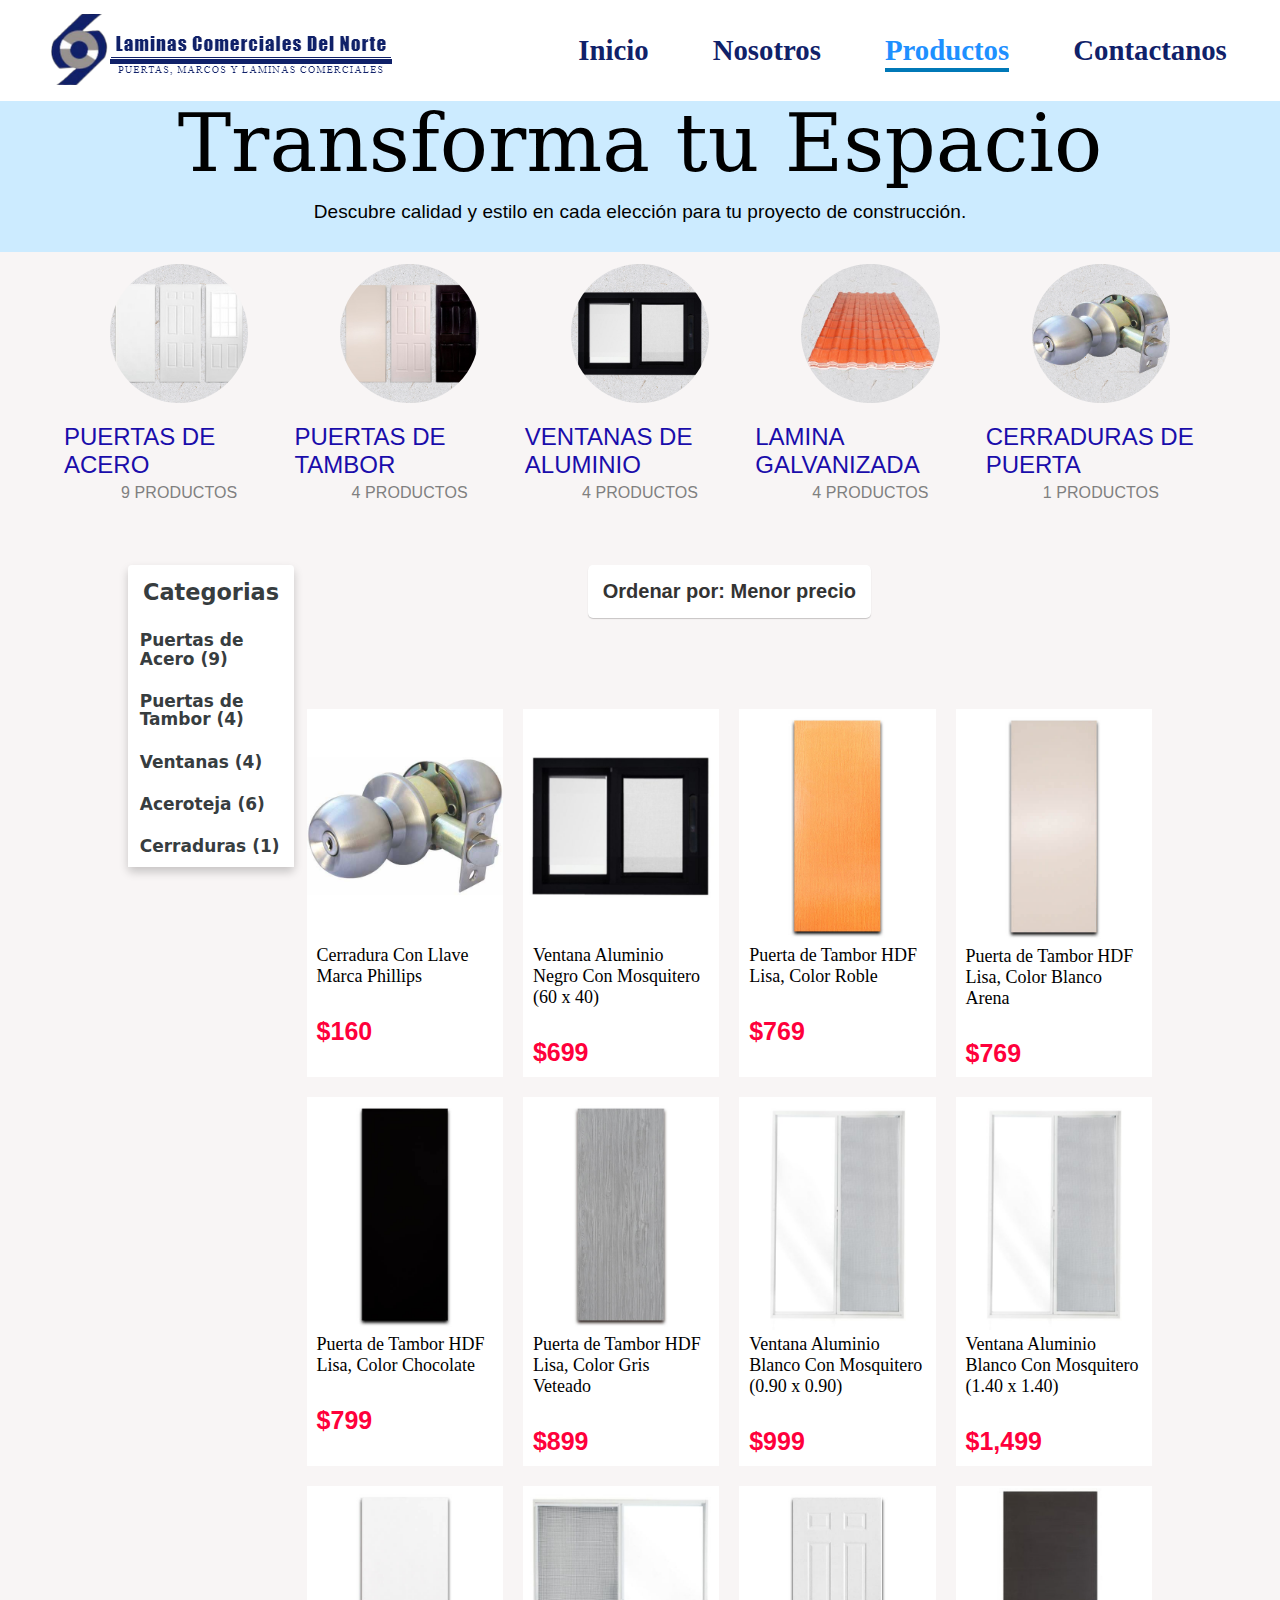
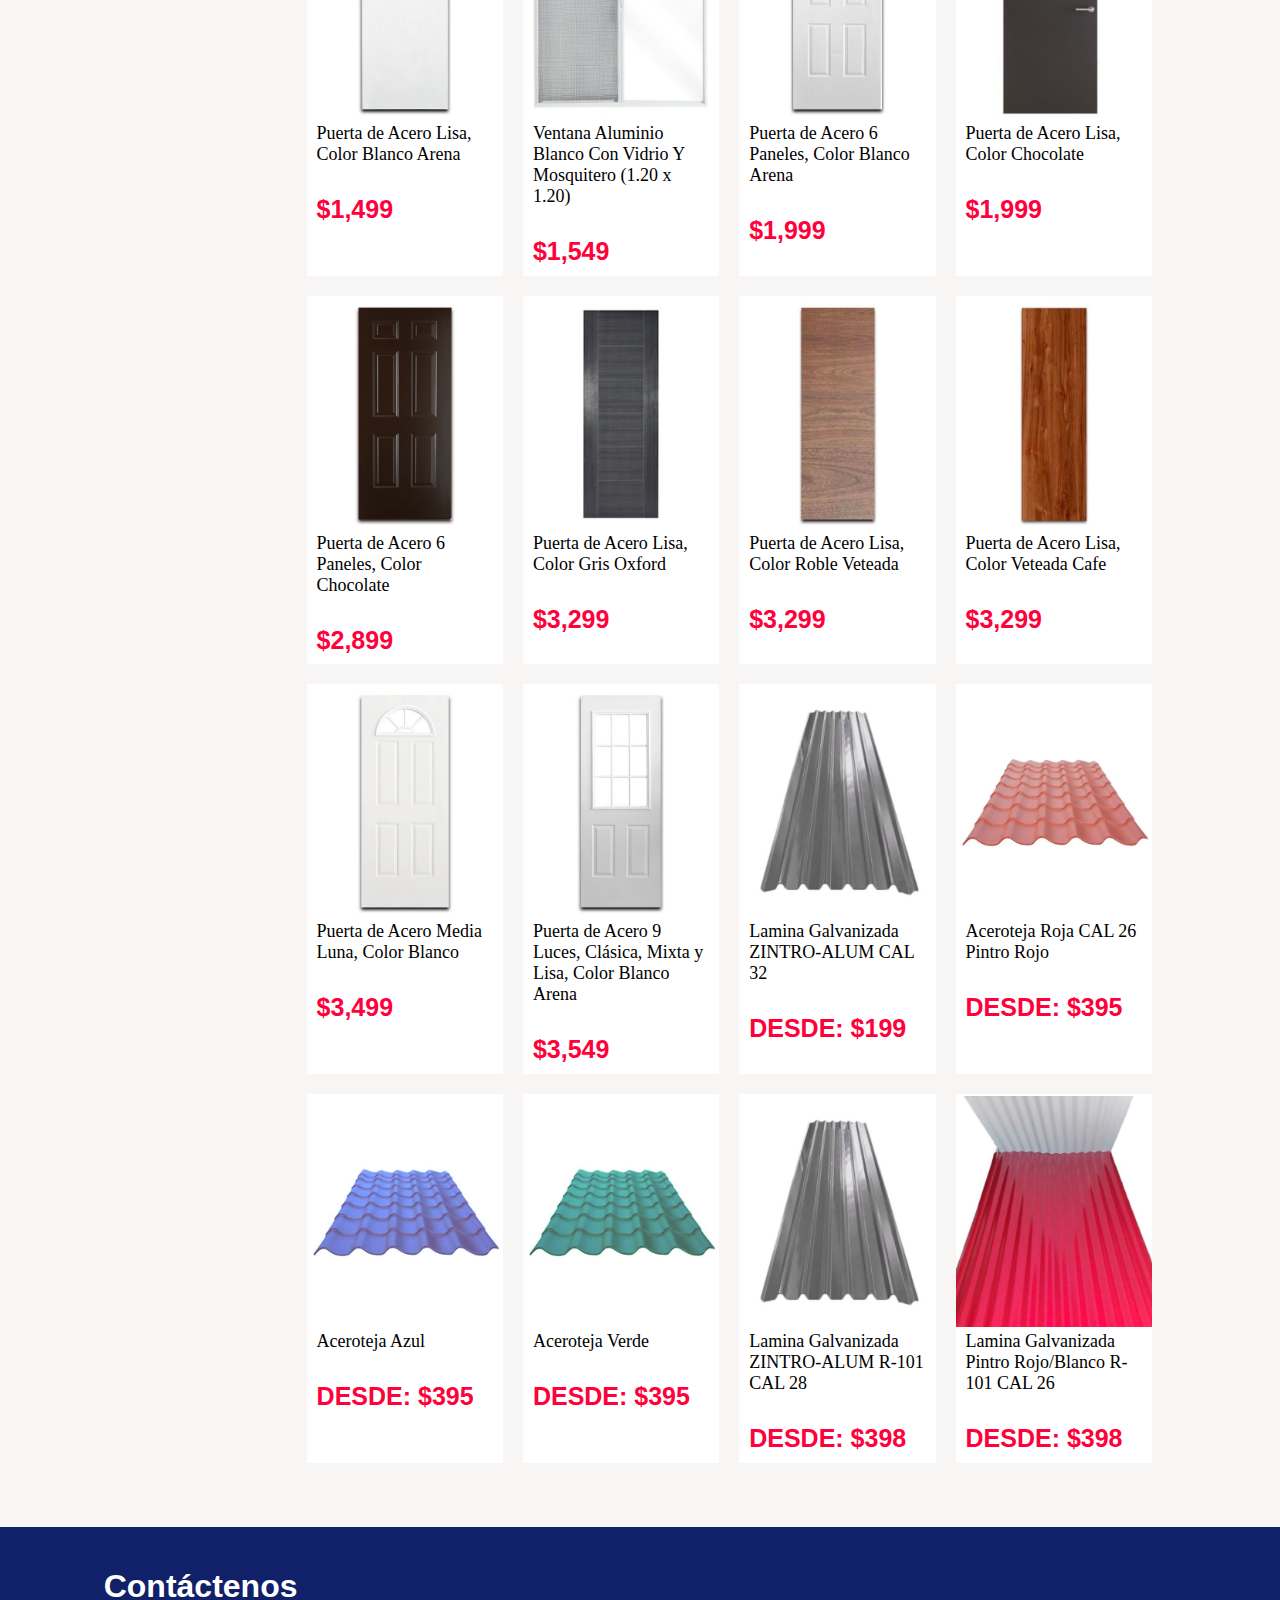
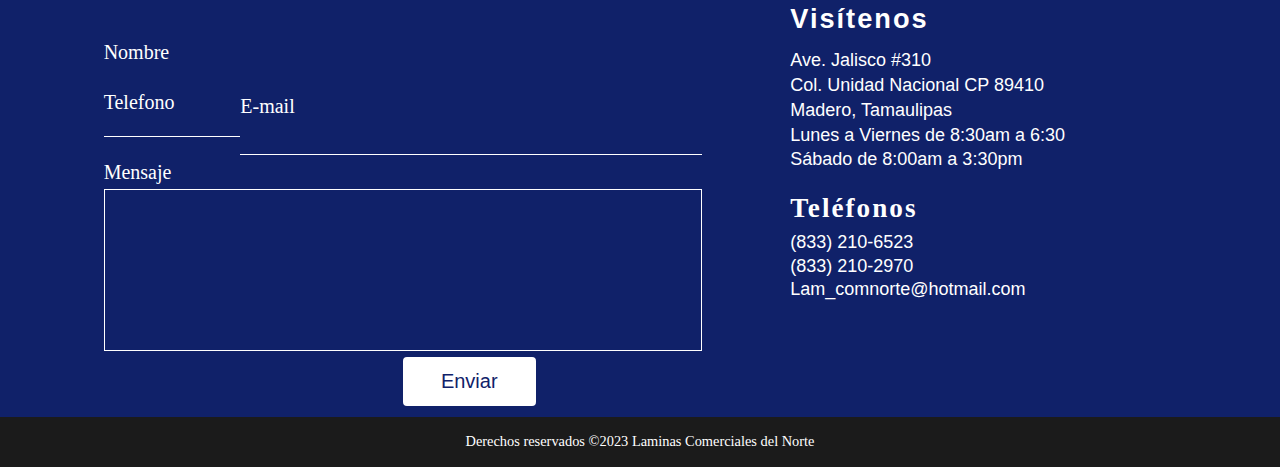
<file: productos.html>
<!DOCTYPE html>
<html lang="en">
    
<head>
    <link rel="stylesheet" href="styleproductos.css">
    <link rel="stylesheet" href="bottom-page.css">
    <link rel="stylesheet" href="indexbar.css">
    <script src="productos.js"></script>

    <meta charset="UTF-8">
    <meta name="viewport" content="width=device-width, initial-scale=1.0">
    <title>Laminas Comerciales del Norte - Venta de Laminas, puertas, ventanas, y marcos</title>
</head>

<body>
        
    <header>
        <div class="container"> 
            <nav class="navbar">
              <a href="#" class="nav-branding"><img src="logoNuevo.png" alt=""></a>
              <ul class="nav-menu">
                <li class="nav-item">
                  <a href="index.html" class="nav-link" name="Inicio">Inicio</a>
                </li>
                <li class="nav-item">
                  <a href="Nosotros.html" class="nav-link"name="Nosotros">Nosotros</a>
                </li>
                <li class="nav-item">
                  <a href="productos.html" class="nav-link"name="Productos">Productos</a>
                </li>
                <li class="nav-item">
                  <a href="contactanos.html" class="nav-link"name="Contactanos">Contactanos</a>
                </li>
              </ul>
              <div class="hamburger">
                <span class="bar"></span>
                <span class="bar"></span>
                <span class="bar"></span>
              </div>
            </nav>
         </div>
       </header>
       <script src="indexbar.JS"></script>   



 <div class="wholeboyd">

 <div class="middleIndex">
    <div class="ProductosFrase">Transforma tu Espacio

    </div>
    <div class="LowerFrase">Descubre calidad y estilo en cada elección para tu proyecto de construcción.



    </div>

</div>
 <div class="ProductosPage">

    <nav class="navProductos">
        <a class="columna1"  href="PuertasdeAcero.html">
            <img src="puertas-de-acero.jpg" alt="" class="imageC1">
            <div class="productosletra" >PUERTAS DE ACERO</div>
            <div class="cantidadproductosletra">9 PRODUCTOS</div>

        </a>


        <a class="columna2"  href="PuertasDeTambor.html">
            <img src="puertas-de-tambor.jpg" alt="" class="imageC1" >
            <div class="productosletra">PUERTAS DE TAMBOR</div>
            <div class="cantidadproductosletra">4 PRODUCTOS</div>


        </a>


        <a class="columna3"  href="ventanas.html">
            <img src="ventanafotor.jpg" alt="" class="imageC1" >
            <div class="productosletra">VENTANAS DE ALUMINIO</div>
            <div class="cantidadproductosletra">4 PRODUCTOS</div>

        </a>


        <a class="columna4"  href="aceroteja.html">
            <img src="acerotejaimg.jpg" alt="" class="imageC1" >
            <div class="productosletra">LAMINA GALVANIZADA</div>
            <div class="cantidadproductosletra">4 PRODUCTOS</div>

        </a>

        <a class="columna5"  href="cerraduras.html">
            <img src="cerradura.jpg" alt="" class="imageC1" >
            <div class="productosletra">CERRADURAS DE PUERTA</div>
            <div class="cantidadproductosletra">1 PRODUCTOS</div>

            

        </a>

    </nav>
</div>


<div class="bigcontainer">
    <div class="container2">
        <div class="categorias">Categorias</div>
    
    <ul>
        <li>
            <a href="PuertasDeAcero.html">
            <div class="facet">
                
                <h3 id="productCount"></h3>
            </div>
             </a>
        </li>

        <li>
            <a href="PuertasDeTambor.html">
            <div class="facet">
                <h3 id="productCount2"></h3>
            </div>
             </a>
        </li>

        <li>
            <a href="ventanas.html">
            <div class="facet">
                <h3 id="productCount3"></h3>
            </div>
            </a>
        </li>

        <li>
            <a href="aceroteja.html">
            <div class="facet">
                <h3 id="productCount4"></h3>
            </div>
            </a>
        </li>

        <li>
            <a href="cerraduras.html">
            <div class="facet">
                <h3 id="productCount5"></h3>
            </div>
            </a>
        </li>
    </ul>

        </div>
<div class="containerproductos">
    <div class="wholeDropdown">
    <div class="dropdown">
        <button onclick="toggleDropdown()" id="dropbtn" class="dropbtn">Ordenar por: Menor precio</button>
        <div id="myDropdown" class="dropdown-content">
            <a href="#" onclick="sortProducts('greatestToLeast')">Menor precio a mayor</a>
            <a href="#" onclick="sortProducts('leastToGreatest')">Mayor precio a menor</a>
        </div>
    </div>
</div>
    <div class="listProduct">

    </div>
</div>

</div>


<script>

    let products = null;
    // get datas from file json
    fetch('productsInfo.json')
        .then(response => response.json())
        .then(data => {
            products = data;
            addDataToHTML();
            const productCount = data.length;
            document.getElementById('NumeroProductos').textContent = `Articulos en pagina: (${productCount})`;

    })
   

  fetch('puertas de acero.json' )
    .then(response => response.json())
    .then(data1 => {
        puertasdeacero = data1
      // Get the number of products from the JSON data
      const productCount = data1.length;

      // Update the HTML element with the product count
      document.getElementById('productCount').textContent = `Puertas de Acero (${productCount})`;
      
    })
    .catch(error => console.error('Error fetching products:', error));

    fetch('puertasdeTambor.json' )
    .then(response => response.json())
    .then(data2 => {
        puertasdeTambor = data2
      // Get the number of products from the JSON data
      const productCount2 = data2.length;

      // Update the HTML element with the product count
      document.getElementById('productCount2').textContent = `Puertas de Tambor (${productCount2})`;
      
    })
    fetch('ventanas.json' )
    .then(response => response.json())
    .then(data3 => {
        puertasdeTambor = data3
      // Get the number of products from the JSON data
      const productCount3 = data3.length;

      // Update the HTML element with the product count
      document.getElementById('productCount3').textContent = `Ventanas (${productCount3})`;
      
    })
    fetch('aceroteja.json' )
    .then(response => response.json())
    .then(data4 => {
        aceroteja = data4
      // Get the number of products from the JSON data
      const productCount4 = data4.length;

      // Update the HTML element with the product count
      document.getElementById('productCount4').textContent = `Aceroteja (${productCount4})`;
      
    })
    fetch('cerraduras.json' )
    .then(response => response.json())
    .then(data5 => {
        cerraduras = data5
      // Get the number of products from the JSON data
      const productCount5 = data5.length;

      // Update the HTML element with the product count
      document.getElementById('productCount5').textContent = `Cerraduras (${productCount5})`;
      
    })
    function addDataToHTML() {
        // remove datas default from HTML
        let listProductHTML = document.querySelector('.listProduct');

        // add new datas
        if (products != null) // if has data
        {
            products.forEach(product => {
                let newProduct = document.createElement('a');
                newProduct.href = '/LamComnortee.github.io/inventario.html?id=' + product.id;
                newProduct.classList.add('item');
                newProduct.innerHTML =
                    `<div class="productbox">
                    <img src="${product.image}" alt="" class="product-img" >
                    <h2 class= "productname">${product.name}</h2>
                    <div class="price">${product.price}</div>
                </div>`;
                listProductHTML.appendChild(newProduct);

              
            });
        }
    }

</script>



<div class="contactanos-page">
    <div class="todo-Contacto">

    <div class="contact-form">
        <h1 class="contactenos" >Contáctenos</h1>
        <form action="https://api.web3forms.com/submit" method="POST">
            <input type="hidden" id="dam2" name="access_key" value="">
            <script src="LamcomNorte.js"></script>

            <script>
                 document.addEventListener("DOMContentLoaded", () => {
                document.getElementById('dam2').value = dam2;
            });                </script>
        <div class="form-group">
                <label for="nombre">Nombre</label>
                <input type="text" id="nombre" name="nombre" required>
            </div>

            <div class="formtorow">
                <div class="formflex">
                    <div class="form-group">
                        <label for="telefono">Telefono</label>
                        <input type="tel" id="telefono" name="telefono" required>
                    </div>
                </div>


                <div class="formflex1">

                    <div class="form-group1">

                    <label for="email">E-mail</label>
                    <input type="email" id="email" name="email" required>
                    </div>
                </div>
            </div>

            <div class="form-group">
                <label for="mensaje">Mensaje</label>
                <textarea id="mensaje" name="mensaje" required></textarea>
            </div>

            <button type="submit" id="button">Enviar</button>
        </form>
    </div>


    <div class="contactanosDirecciones">
        <div id="Visitenos">
        <div class="Visitenos">Visítenos            </div>
        <div class="lugardelLocal">Ave. Jalisco #310</div>
        <div class="lugardelLocal">Col. Unidad Nacional CP 89410</div>
        <div class="lugardelLocal">Madero, Tamaulipas</div>
        <div class="lugardelLocal">Lunes a Viernes de 8:30am a 6:30</div>
        <div class="lugardelLocal">Sábado de 8:00am a 3:30pm</div>
    </div>
    <div id="telefono1">
        <div class="Telefono">Teléfonos            </div>
        <div class="lugardelLocal">(833) 210-6523</div>
        <div class="lugardelLocal">(833) 210-2970 </div>
        <div class="lugardelLocal">Lam_comnorte@hotmail.com</div>
    </div>
    </div>
</div>

</div>
    <div class="allrights">
        <div class="hoyber">
        Derechos reservados ©2023 Laminas Comerciales del Norte 

    </div>
    </div>
</div>

</body>

</html>
</file>
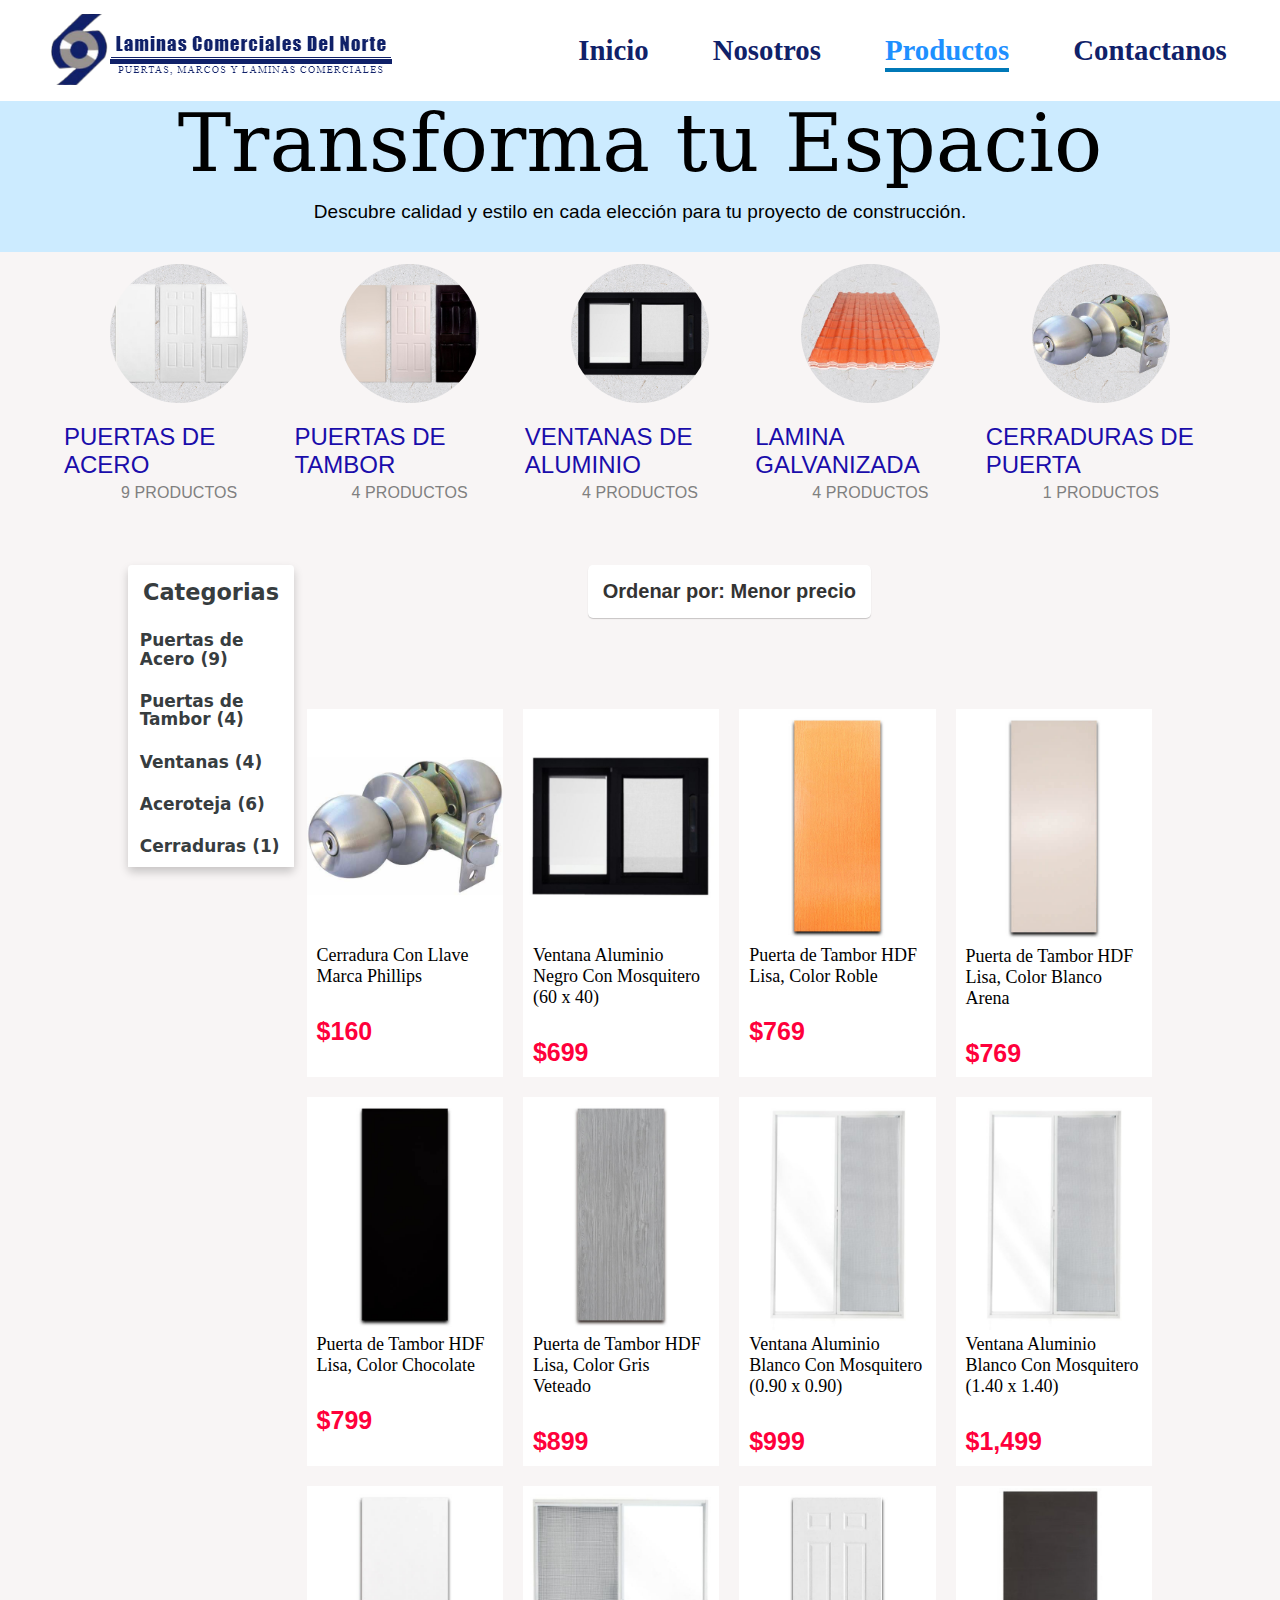
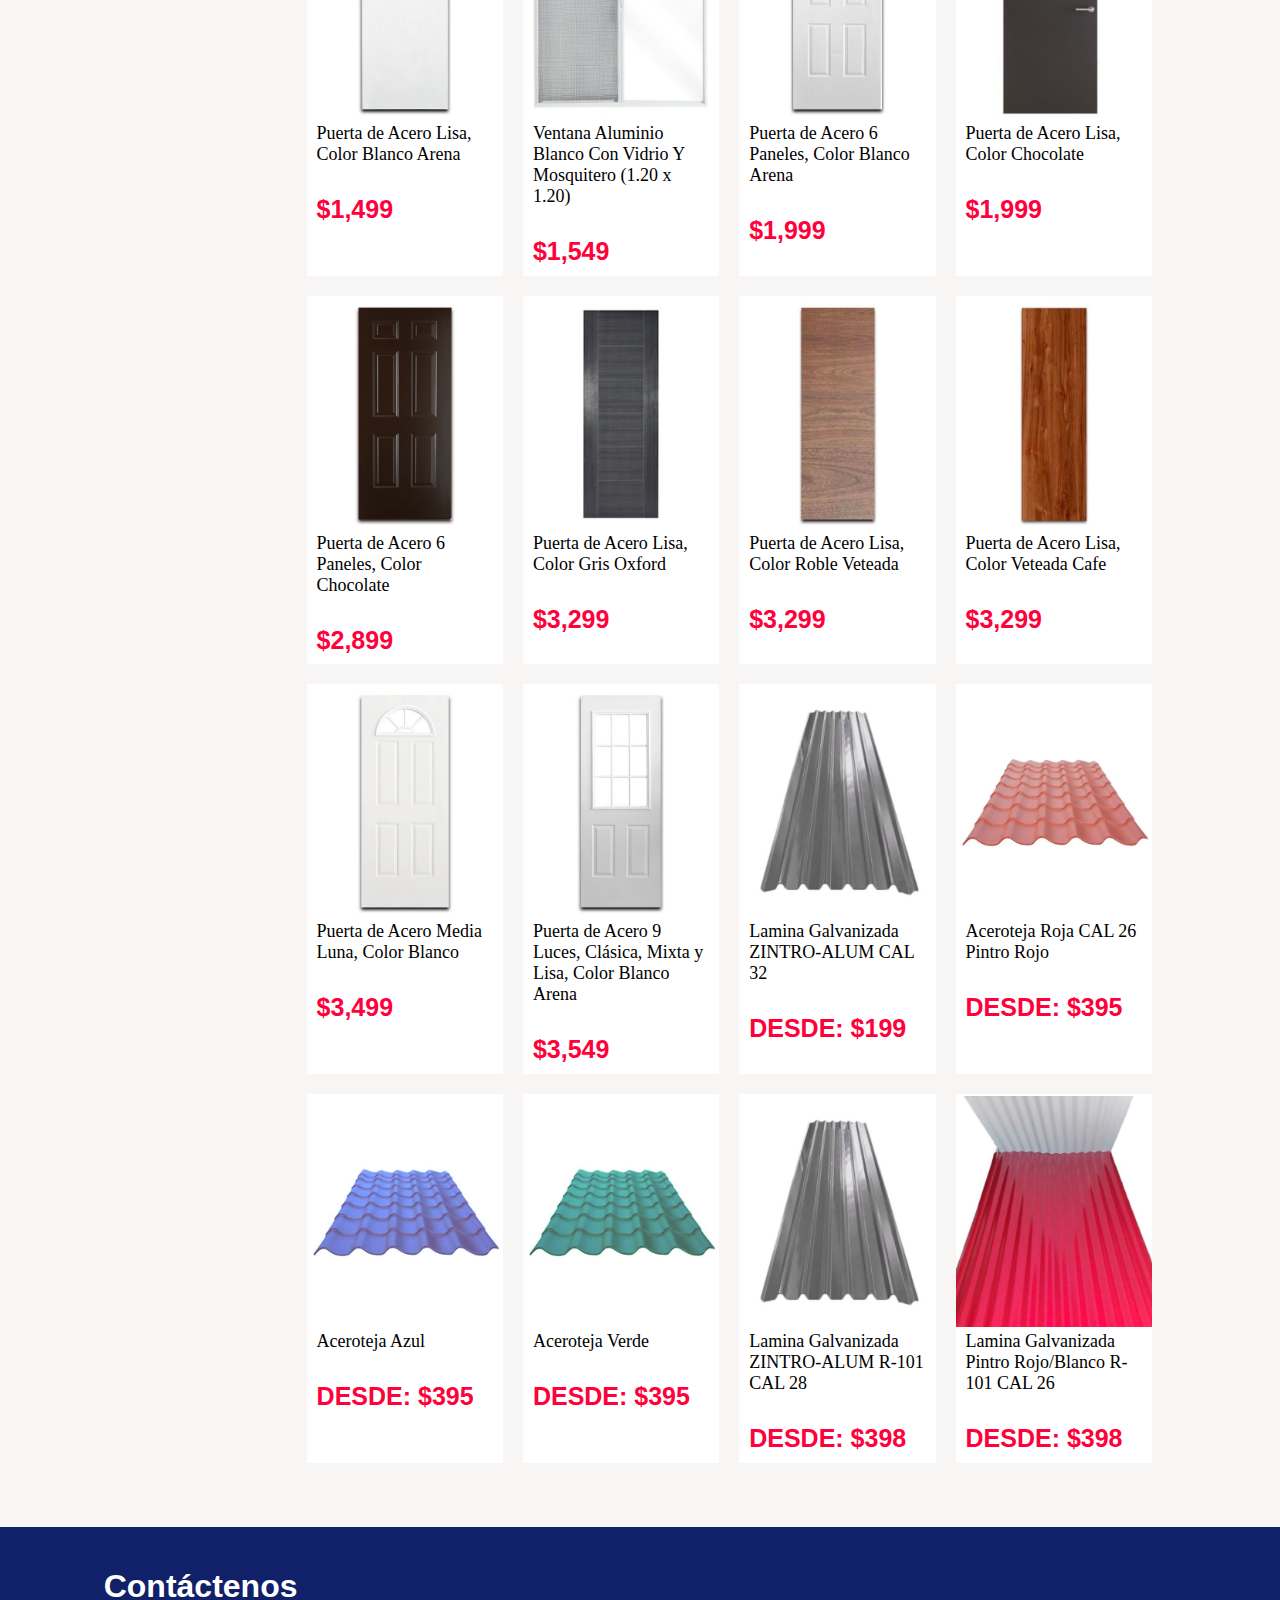
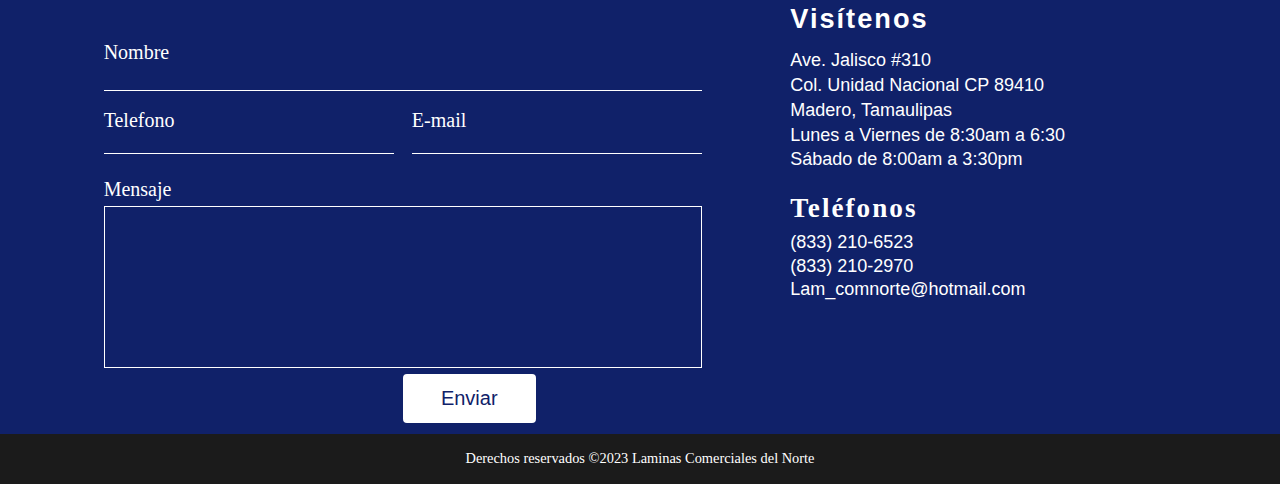
<file: Productos.html>
<!DOCTYPE html>
<html lang="en">
    
<head>
    <link rel="apple-touch-icon" sizes="180x180" href="/apple-touch-icon.png">
    <link rel="icon" type="image/png" sizes="32x32" href="/favicon-32x32.png">
    <link rel="icon" type="image/png" sizes="16x16" href="/favicon-16x16.png">
    <link rel="manifest" href="/site.webmanifest">
    <link rel="stylesheet" href="styleproductos.css">
    <link rel="stylesheet" href="bottom-page.css">
    <link rel="stylesheet" href="indexbar.css">
    <script src="productos.js"></script>

    <meta charset="UTF-8">
    <meta name="viewport" content="width=device-width, initial-scale=1.0">
    <title>Laminas Comerciales del Norte - Venta de Laminas, puertas, ventanas, y marcos</title>
</head>

<body>
        
    <header>
        <div class="container"> 
            <nav class="navbar">
              <a href="#" class="nav-branding"><img src="logoNuevo.png" alt=""></a>
              <ul class="nav-menu">
                <li class="nav-item">
                  <a href="Inicio" class="nav-link" name="Inicio">Inicio</a>
                </li>
                <li class="nav-item">
                  <a href="Nosotros" class="nav-link"name="Nosotros">Nosotros</a>
                </li>
                <li class="nav-item">
                  <a href="Productos" class="nav-link"name="Productos">Productos</a>
                </li>
                <li class="nav-item">
                  <a href="Contactanos" class="nav-link"name="Contactanos">Contactanos</a>
                </li>
              </ul>
              <div class="hamburger">
                <span class="bar"></span>
                <span class="bar"></span>
                <span class="bar"></span>
              </div>
            </nav>
         </div>
       </header>
       <script src="indexbar.JS"></script>   



 <div class="wholeboyd">

 <div class="middleIndex">
    <div class="ProductosFrase">Transforma tu Espacio

    </div>
    <div class="LowerFrase">Descubre calidad y estilo en cada elección para tu proyecto de construcción.



    </div>

</div>
 <div class="ProductosPage">

    <nav class="navProductos">
        <a class="columna1"  href="PuertasDeAcero">
            <img src="puertas-de-acero.jpg" alt="" class="imageC1">
            <div class="productosletra" >PUERTAS DE ACERO</div>
            <div class="cantidadproductosletra">9 PRODUCTOS</div>

        </a>


        <a class="columna2"  href="PuertasDeTambor">
            <img src="puertas-de-tambor.jpg" alt="" class="imageC1" >
            <div class="productosletra">PUERTAS DE TAMBOR</div>
            <div class="cantidadproductosletra">4 PRODUCTOS</div>


        </a>


        <a class="columna3"  href="Ventanas">
            <img src="ventanafotor.jpg" alt="" class="imageC1" >
            <div class="productosletra">VENTANAS DE ALUMINIO</div>
            <div class="cantidadproductosletra">4 PRODUCTOS</div>

        </a>


        <a class="columna4"  href="Laminas">
            <img src="acerotejaimg.jpg" alt="" class="imageC1" >
            <div class="productosletra">LAMINA GALVANIZADA</div>
            <div class="cantidadproductosletra">4 PRODUCTOS</div>

        </a>

        <a class="columna5"  href="Cerraduras">
            <img src="cerradura.jpg" alt="" class="imageC1" >
            <div class="productosletra">CERRADURAS DE PUERTA</div>
            <div class="cantidadproductosletra">1 PRODUCTOS</div>

            

        </a>

    </nav>
</div>


<div class="bigcontainer">
    <div class="container2">
        <div class="categorias">Categorias</div>
    
    <ul>
        <li>
            <a href="PuertasDeAcero">
            <div class="facet">
                
                <h3 id="productCount"></h3>
            </div>
             </a>
        </li>

        <li>
            <a href="PuertasDeTambor">
            <div class="facet">
                <h3 id="productCount2"></h3>
            </div>
             </a>
        </li>

        <li>
            <a href="Ventanas">
            <div class="facet">
                <h3 id="productCount3"></h3>
            </div>
            </a>
        </li>

        <li>
            <a href="Laminas">
            <div class="facet">
                <h3 id="productCount4"></h3>
            </div>
            </a>
        </li>

        <li>
            <a href="Cerraduras">
            <div class="facet">
                <h3 id="productCount5"></h3>
            </div>
            </a>
        </li>
    </ul>

        </div>
<div class="containerproductos">
    <div class="wholeDropdown">
    <div class="dropdown">
        <button onclick="toggleDropdown()" id="dropbtn" class="dropbtn">Ordenar por: Menor precio</button>
        <div id="myDropdown" class="dropdown-content">
            <a href="#" onclick="sortProducts('greatestToLeast')">Menor precio a mayor</a>
            <a href="#" onclick="sortProducts('leastToGreatest')">Mayor precio a menor</a>
        </div>
    </div>
</div>
    <div class="listProduct">

    </div>
</div>

</div>


<script>

    let products = null;
    // get datas from file json
    fetch('productsInfo.json')
        .then(response => response.json())
        .then(data => {
            products = data;
            addDataToHTML();
            const productCount = data.length;
            document.getElementById('NumeroProductos').textContent = `Articulos en pagina: (${productCount})`;

    })
   

  fetch('puertas de acero.json' )
    .then(response => response.json())
    .then(data1 => {
        puertasdeacero = data1
      // Get the number of products from the JSON data
      const productCount = data1.length;

      // Update the HTML element with the product count
      document.getElementById('productCount').textContent = `Puertas de Acero (${productCount})`;
      
    })
    .catch(error => console.error('Error fetching products:', error));

    fetch('puertasdeTambor.json' )
    .then(response => response.json())
    .then(data2 => {
        puertasdeTambor = data2
      // Get the number of products from the JSON data
      const productCount2 = data2.length;

      // Update the HTML element with the product count
      document.getElementById('productCount2').textContent = `Puertas de Tambor (${productCount2})`;
      
    })
    fetch('ventanas.json' )
    .then(response => response.json())
    .then(data3 => {
        puertasdeTambor = data3
      // Get the number of products from the JSON data
      const productCount3 = data3.length;

      // Update the HTML element with the product count
      document.getElementById('productCount3').textContent = `Ventanas (${productCount3})`;
      
    })
    fetch('aceroteja.json' )
    .then(response => response.json())
    .then(data4 => {
        aceroteja = data4
      // Get the number of products from the JSON data
      const productCount4 = data4.length;

      // Update the HTML element with the product count
      document.getElementById('productCount4').textContent = `Aceroteja (${productCount4})`;
      
    })
    fetch('cerraduras.json' )
    .then(response => response.json())
    .then(data5 => {
        cerraduras = data5
      // Get the number of products from the JSON data
      const productCount5 = data5.length;

      // Update the HTML element with the product count
      document.getElementById('productCount5').textContent = `Cerraduras (${productCount5})`;
      
    })
    function addDataToHTML() {
        // remove datas default from HTML
        let listProductHTML = document.querySelector('.listProduct');

        // add new datas
        if (products != null) // if has data
        {
            products.forEach(product => {
                let newProduct = document.createElement('a');
                newProduct.href = '/Inventario?id=' + product.id;
                newProduct.classList.add('item');
                newProduct.innerHTML =
                    `<div class="productbox">
                    <img src="${product.image}" alt="" class="product-img" >
                    <h2 class= "productname">${product.name}</h2>
                    <div class="price">${product.price}</div>
                </div>`;
                listProductHTML.appendChild(newProduct);

              
            });
        }
    }

</script>

 <div class="contactanos-page">
        <div class="todo-Contacto">

        <div class="contact-form">
            <h1 class="contactenos" >Contáctenos</h1>
            <form action="https://api.web3forms.com/submit" method="POST">
                <input type="hidden" id="dam2" name="access_key" value="">
                <script src="LamcomNorte.js"></script>

                <script>
                 document.addEventListener("DOMContentLoaded", () => {
                document.getElementById('dam2').value = dam2;
            });                    </script>
                 
                
                <div class="formflex">

                <div class="form-group">
                    <label for="nombre">Nombre</label>
                    <input type="text" id="nombre" name="nombre" required>
                </div>
            </div>
    
    
                <div class="formtorow">
                    <div class="telefonoWHOLE">
                    <label for="telefono" class="telephone">Telefono</label>

                    <div class="formflex">
                        <div class="form-group">
                            <input type="tel" id="telefono" name="telefono" required>
                        </div>
                    </div>
                    </div>


                <div class="emailWHOLE">
                    <label for="email" class="email">E-mail</label>

                    <div class="formflex1">

                        <div class="form-group1">

                        <input type="email" id="email" name="email" required>
                        </div>
                    </div>
                </div>
                </div>
    
                <div class="form-group">
                    <label for="mensaje">Mensaje</label>
                    <textarea id="mensaje" name="mensaje" required></textarea>
                </div>
    
                <button type="submit" id="button">Enviar</button>
            </form>
        </div>
    

        <div class="contactanosDirecciones">
            <div id="Visitenos">
            <div class="Visitenos">Visítenos            </div>
            <div class="lugardelLocal">Ave. Jalisco #310</div>
            <div class="lugardelLocal">Col. Unidad Nacional CP 89410</div>
            <div class="lugardelLocal">Madero, Tamaulipas</div>
            <div class="lugardelLocal">Lunes a Viernes de 8:30am a 6:30</div>
            <div class="lugardelLocal">Sábado de 8:00am a 3:30pm</div>
        </div>
        <div id="telefono1">
            <div class="Telefono">Teléfonos            </div>
            <div class="lugardelLocal">(833) 210-6523</div>
            <div class="lugardelLocal">(833) 210-2970 </div>
            <div class="lugardelLocal">Lam_comnorte@hotmail.com</div>
        </div>
        </div>
    </div>

    </div>
    <div class="allrights">
        <div class="hoyber">
        Derechos reservados ©2023 Laminas Comerciales del Norte 

    </div>
    </div>
</div>

</body>

</html>
</file>
<file: styleproductos.css>
/*Scrollbar*/
/*------------------------------------------------------------------------------------------*/
html::-webkit-scrollbar {
    width: 16px;
    height: 16px;
  }
  
  html::-webkit-scrollbar-thumb {
    background: #102169;
    border-radius: 16px;
    box-shadow: inset 2px 2px 2px hsla(0, 2%, 10%, 0.25),inset -2px -2px 2px rgba(0,0,0,.25);
  }
  
  html::-webkit-scrollbar-track {
    background: linear-gradient(90deg,#434343,#434343 1px,#111 0,#111);
  }
  /*------------------------------------------------------------------------------------------*/
  
  
  
  /*Body*/
  /*------------------------------------------------------------------------------------------*/
  body{
      margin: 0;
      padding: 0;
      background-color: #f8f5f5;

  }
  .wholeboyd{
    display: flex;
    flex-direction: column;
    justify-content: center;
  }
  /*-----
  /*------------------------------------------------------------------------------------------*/
  
  @media screen and (max-width: 290px) {
    .columna5{
      display: none;
    }
    .dropbtn{
      font-size: 17px;

    }
    .containerproductos{
      height: auto;
      padding-bottom: 5%;
    width: 100%;
      margin-right: 5%;
      margin-left: 5%;
      margin-top: 3%; 
    
    
    }
     
  .imageC1{
    width: 90%; /* Adjust the size of your circle */

  
  }
    .navProductos{
      flex-wrap: wrap;
justify-content:center;   
margin-left: 5%;
margin-right: 5%;
padding-top: 10%;

   flex-direction: row;

    }
    .productosletra{
      font-size:90%;
      text-align: center;
white-space: wrap;
    }
    .cantidadproductosletra{
      font-size: 0.8rem;

    }
    .LowerFrase{
      font-size: 0.9rem;
      text-align: center;

    }
    .middleIndex{
      padding-top: 15%;

    }
    .ProductosFrase{
      text-align: center;
      font-size: 2.01rem;
      padding-top:7% ;


    }
    .container2{
      display: none;
    }

    
    .firstIndex {
    
      height: 29rem;
    }
    .firstIndex-Middle{
      font-size: 1.8rem;
    }
  
   
  }
    
  @media (min-width: 291px)  and (max-width: 649px) {
    .columna5 {
      display: none;
     
      
    }
    .dropbtn{
      font-size: 20px;

    }
    .containerproductos{
      height: auto;
      padding-bottom: 5%;
    width: 100%;
      margin-right: 5%;
      margin-left: 5%;
      margin-top: 3%; 
    
    
    }
     
  .imageC1{
    width: 90%; /* Adjust the size of your circle */

  
  }
    .navProductos{
      flex-wrap: wrap;
justify-content:center;   
margin-left: 5%;
margin-right: 5%;
padding-top: 10%;
   flex-direction: row;

    }
    .productosletra{
      font-size:90%;
      text-align: center;
white-space: wrap;
    }
    .cantidadproductosletra{
      font-size: 0.8rem;

    }
    .LowerFrase{
      font-size: 0.9rem;
      text-align: center;

    }
    .middleIndex{
      padding-top: 13%;

    }
    .ProductosFrase{
      text-align: center;
      font-size: 2.01rem;
        padding-top:7% ;
    }
    .container2{
      display: none;
    }
   

      
     
      .firstIndex {
      
        height: 29rem;
      }
      .firstIndex-Middle{
        font-size: 2rem;
      }
    
   
   
    }
  
  
    
  
  
  
  @media (min-width: 650px) and (max-width: 1024px) {
    .columna5 {
      display: flex;
      flex-direction: column;
      align-items: center;
    
      height:max-content ;
      width: 50%;
      
    }
    .dropbtn{
      font-size: 20px;

    }
    .container2{

      margin-left: 4%;}
    .containerproductos{
      height: auto;
      padding-bottom: 5%;
    width: 100%;
      margin-right: 4%;
      margin-left: 1%;
      max-width: 90vw;
      margin-top: 3%; 
    
    
    }
     .navProductos{
      padding-top: 4%;

     }
  .imageC1{
    width: 70%; /* Adjust the size of your circle */

  
  }
    .cantidadproductosletra{
      font-size: 15px;
      text-align: center;

    }
    .productosletra{
      font-size: 1.2rem;
      text-align: center;

    }
    .LowerFrase{
      font-size: 19.01px;
      text-align: center;

    }
    .middleIndex{
      padding-top: 6%;

    }
    .ProductosFrase{
      font-size: 4.01rem;
      text-align: center;
        padding-top: 5%;

    }
 
      
      .firstIndex {
      
        height: 29rem;
      }
      .firstIndex-Middle{
        font-size: 2rem;
      }
    
    
    
      .productos{
        padding: 7px 10px; /* Adjust padding as needed */
    font-size: 0.8rem ;
    letter-spacing: 1px;
      }
    
      
  

  }
  
    /* Estilos para pantallas grandes */
  /* Styles for screens larger than 992px (e.g., desktops) */
  @media only screen and (min-width: 1025px) {
    .columna5 {
      display: flex;
      flex-direction: column;
      align-items: center;
    
      height:max-content ;
      width: 50%;
      
    }
    .dropbtn{
      font-size: 20px;

    }
    .navProductos{
      margin-left: 5%;
      margin-right: 5%;
    }
    .container2{

      margin-left: 10%;}

    .containerproductos{
      height: auto;
      padding-bottom: 5%;
    width: 100%;
      margin-right: 10%;
      margin-left: 1%;
      max-width: 90vw;
      margin-top: 3%; 
    
    
    }
    .cantidadproductosletra{
      font-size: 18px;

    }
    .productosletra{
      font-size: 1.2rem;

    }
    .LowerFrase{
      font-size: 19.01px;

    }
    .middleIndex{
      padding-top: 6%;

    }
    .ProductosFrase{
      font-size: 5.01rem;
      padding-top: 2%;

    }
    /* Adjustments for larger screens */
  
    .firstIndex-Middle{
      font-size: 3rem;
    }
    .firstIndex {
      
      height: 41rem;
    }
    .productos{
      padding: 10px 20px; /* Adjust padding as needed */
  font-size: 2rem ;
  letter-spacing: 1px;
    }
 
  .text-container {
      font-size: 1.8rem;
      width: 50%;
  
  }
  
  
  .cantidadproductosletra{
    
    
    font-size: 1rem;
  
  }
  .productosletra{
    margin-top:5%;
    font-family: lato, sans-serif;
    margin-bottom: 2%;
    font-size: x-large;
  }
  
  
  
  
  .imageC1{
    width: 60%; /* Adjust the size of your circle */

  
  }
  

  }

  




  

  
  /* Clientes-page */
  /* ------------------------------------------------------- */
  .middleIndex{
    display: flex;
    flex-direction: column;
    justify-content: center;
    align-items: center;
    background-color: #ccEBFF;
    padding-bottom: 2%;

    height: auto;
  }


.ProductosFrase{
  font-family: "Guardian-EgypTT","Charter","Charter Bitstream","Cambria","Noto Serif Light","Droid Serif","Georgia","serif";
  font-weight: 300;
  line-height: 1.05;
  
  letter-spacing: 0px;
}

.LowerFrase{
    font-family: "Graphik Webfont","-apple-system","Helvetica Neue","Droid Sans","Arial","sans-serif";
    font-weight: 500;
    margin-top: 1%;
    line-height: 1.4;
    text-align: center;
    width: 80%;
    letter-spacing: .09505px;
}
.navProductos{
  display: flex;
  flex-direction: row;
  align-items: start;
  font-family: Lato,sans-serif;
  font-weight: BOLD;

  
}

.navProductos a{  text-decoration: none; /* Remove underline */
  color: #777; /* Default link color */}
.imageC1{
  border-radius: 50%; /* Make it a circle */
  overflow: hidden; /* Hide overflow to keep it circular */

 

  margin: 0 auto;
  transition: transform .2s; /* Animation */


}
.imageC1:hover{
 
  transform: scale(1.15); /* (150% zoom - Note: if the zoom is too large, it will go outside of the viewport) */

}


#Slogan{
  margin-top: 15%;
}

.columna1 ,.columna2 ,.columna3 ,.columna4 {
  display: flex;
  flex-direction: column;
  align-items: center;

  height:max-content ;
  width: 50%;
  
}

.ProductosPage{
  width: 100%;
}
.productosletra{
  margin-top: 20px;
  margin-bottom: 2%;
  color: #1a0dab;
  font-weight: 400;
  font-family: Lato,sans-serif;
}
.productosletra1{
  margin-top: 5px;
  font-family: lato, sans-serif;
  font-size: 15.5px;
  height: 8%;
  max-height: max-content;
  margin-bottom: 2%;
}


.cantidadproductosletra{
  
  margin-bottom: 10%;
  font-family: "Graphik Webfont","-apple-system","Helvetica Neue","Droid Sans","Arial","sans-serif";
  font-weight: 500;
  line-height: 1.25;
  letter-spacing: .08px;
  color: gray;
}





  img {
    width: 100%;
    object-fit: cover;
    
  }
  

nav{
    padding-top: 1%;
    display: flex;
    align-items: center;
    
    
    
  }


/* todos los productos de la pagina */
/* ------------------------------------------------------- */
.producto{
  max-width: 21.5%; /* Set a maximum width for the text container */
  text-decoration: none; /* Remove underline */

}




.listProduct{
  display: grid;
  grid-template-columns: repeat(4, 1fr);
  gap: 20px;

  
}
.listProduct .item{
  height: calc(100%);
background-color: white;
}
.productbox{

  border-radius: 5px;
  background-color: white;
  padding-bottom: 5%;
  text-align: left;
  transition: 0.2s;
}
.item:hover {
  box-shadow: 1px 2px 10px rgba(48, 47, 47, 0.5); /* Increased values for more noticeable shadow */
}
.listProduct .item h2{
  
  font-weight: 500;
  font-size: large;
  margin-bottom:2px;
}
.listProduct a {

  text-decoration: none; /* Remove underline */
  color: inherit; /* Use the default text color */
}
.listProduct .item .price{
  margin-top: 30PX;
  font-family: Proxima Nova,-apple-system,Roboto,Arial,sans-serif;
    font-size: 25px;
    font-weight: 700;
    color: #FF003B;

}
.listProduct .item h2:hover{
  color: #0078B7;
}

.listProduct .item .price, h2{
  
 margin-left: 5%;
 margin-right: 6%;

}

.listProduct .item img{
  margin-top: 1%;
  height: 70%;
}

/* // ipad */
@media only screen and (max-width: 992px) {
  .listProduct{
      grid-template-columns: repeat(3, 1fr);
  }
  .detail{
      grid-template-columns:  40% 1fr;
  }
}






/* mobile */
@media only screen and (max-width: 768px) {
  .listProduct{
      grid-template-columns: repeat(2, 1fr);
  }
  .detail{
      text-align: center;
      grid-template-columns: 1fr;
  }
  .detail .image img{
      width: unset;
      height: 40vh;
  } 
  .detail .name{
      font-size: x-large;
      margin: 0;

  }
  .detail .buttons button{
      font-size: small;
  }
  .detail .buttons{
      justify-content: center;
  }
}



.bigcontainer{
  display: flex;
  flex-direction: row;
}
  
.container2{
  box-shadow: 0px 5px 10px 0px rgba(0,0,0,0.2);
width: 18%; /* Adjust the width as needed */
background-color: white;
height: fit-content;
margin-top: 3%; 
border: 0;
border-radius: 4px;

}
.categorias{
  padding: 15px 15px;
    font-size: 1.4rem;
    position: relative;
    font-family:system-ui, -apple-system, BlinkMacSystemFont, 'Segoe UI', Roboto, Oxygen, Ubuntu, Cantarell, 'Open Sans', 'Helvetica Neue', sans-serif;
    font-weight: 700;
    color: #373d3f;
    line-height: 1.1;
}

 h3 {
  
  font-family:system-ui, -apple-system, BlinkMacSystemFont, 'Segoe UI', Roboto, Oxygen, Ubuntu, Cantarell, 'Open Sans', 'Helvetica Neue', sans-serif;
  font-weight: 700;
  line-height: 1.1;
  font-size: 17px;
  margin: 6%;

  color: #373d3f;
}


li a{
  text-decoration: none;
  color: black;
  cursor: pointer;
  
}
.nav-menu .nav-item:nth-child(3) .nav-link::after {
  width: 100%; /* Set the initial width of the bar for the "Nosotros" link */
}
a[name="Productos"]{  color: dodgerblue;
}
.container2 a:hover{
  text-decoration:underline;

}
ul{
  
  list-style-type: none;
  margin: 0px; /* Remove any default margin */
}


li{
  border: solid 2px white;
}
.dropdown{
  display: flex;
  flex-direction: column;
  height: 9rem;

}
.wholeDropdown{
  display: flex;
justify-content: center;}
/* Dropdown button */
.dropbtn {
  background-color: #fff; 
  
  color: #333;
  padding: 15px;
  font-family: sans-serif;

  border: none;
  border-radius: 5px;
  box-shadow: 0px 1px 1px 0px rgba(0,0,0,0.2);
  font-weight: 600;
  cursor: pointer;

}

/* Dropdown content (hidden by default) */
.dropdown-content {
  display: none;
  margin-top: 0.5%;
  font-size: 20px;
  background-color: #fff;
  height: fit-content;
  box-shadow: 0px 8px 16px 0px rgba(0,0,0,0.2);
  z-index: 1;
  
}

/* Links inside the dropdown */
.dropdown-content a {
  color: #333;
  padding: 12px 16px;
  text-decoration: none;
  
  display: block;
}




/* Show the dropdown menu when the dropdown button is clicked */
.dropdown.active .dropdown-content {
  display: block;
  
}
</file>
<file: bottom-page.css>
/* Contactenos page */
/* ------------------------------------------------------- */
.contactanos-page{ 
    display: flex;
    background-color: #102169;
    height: auto;
  }
  
  .todo-Contacto{
    display: flex;
    width: 90%;
  
  }
  
  
  .contact-form {
  
    padding: 1%;
    margin-left: 8%;
    color: white;
  }
  
  .contactenos {
    font-family: Lato,sans-serif;
  padding-top: 5%;
  padding-bottom: 5%;
  }
  

.telefonoWHOLE, .emailWHOLE{
  display: flex;
  flex-direction: column;
  width: 100%;
}
.telefonoWHOLE{
  margin-right: 3%;
}

.emailWHOLE{
  margin-bottom: 3%;
}










  .form-group {
    display: flex;
    flex-direction: column;
    width: 100%;
    margin-top: 1%;
  margin-bottom: 1%;
    font-size: 20px;
  }
  .form-group1{
    display: flex;
    font-size: 20px;
    width: 100%;
  margin-top: 1%;
  margin-bottom: 1%;
    flex-direction: column;
  }
  





.telephone, .email{
  font-size: 20px;

}











  .form-group label {
    display: block;
    margin-bottom: 5px;
  }
  .form-group1 label {
    display: block;
    margin-bottom: 5px;
  }
  
  .form-group input[type="text"], textarea {
    
    background-color: #102169;
    border: none;

    color:#0078B7;
    width: 100%;
  }
  
  .form-group input[type="tel"],
  .form-group1 input[type="email"], textarea {
    
    background-color: #102169;
    border-left: none;
    border-right: none;
    border-top: none;
    border-bottom: NONE;
    color:#0078B7;
  }
  
  .form-group textarea {
    width: 100%;
    padding: 10px 10px 10px 10px;
    background-color: #102169;
    color:#0078B7;
    border: 1px solid white;
  }
  
  
  
  .custom-input.autofilled {
    background-color:  #102169; /* Set your desired background color */
    outline: none;
  
  }
  
  input[type="text"]:focus,
  input[type="tel"]:focus,
  input[type="email"]:focus,
  textarea:focus {
      outline: none;
      
  }
  
  
  
  .formflex{
    border-bottom: 1px solid white;
    margin-bottom: 3%;
  }
  
  
  .formflex1{
    display: flex;
    border-bottom: 1px solid white;
    width:100%;
  
  }
  
  
  
  textarea {
    resize: none;
  
      height: 140px; /* Set the desired height */
  }
  
  #button {
    border: 3px solid white;
    background-color: white; /* Set the background color */
    color:#102169; /* Set the text color */
    font-size: 20px; /* Set the font size */
    cursor: pointer; /* Change the cursor to a pointer on hover */
    border-radius: 4px; /* Add rounded corners */
  }
  
  #button:hover {
    background-color: #0056b3;
  }
  
  .formtorow{
    display: flex;
    width: 100%;
  }
  
  #nombre{
    width: auto;
  }
  #mensaje{
    width: auto;
  }
  .contactanosDirecciones{
    display: flex;
    padding-bottom: 10%;
  
  }
  
  .Visitenos{
    margin-top: 20%;
      color: white;
      font-family: "Poppins", Sans-serif;
      font-size: 1.7em;
      font-weight: 600;
      letter-spacing: 2px;
      margin-bottom: 4%;
      
  }
  #Visitenos{
    width: 100%;
    margin-left: 5%;
    margin-right: 5%;
  
  
  }
  .form-group #telefono{
    margin-left: 0%;
    margin-top: auto;
    }
    #telefono{
      width: 100%;
      margin-left: 5%;
      margin-right: 5%;
      }
      #telefono1{
        width: 58%;
        margin-left: 5%;
        margin-right: 5%;
        }
  .Telefono{
    margin-top: 10%;
    
      color: white;
      font-family:  "Sequel Sans Body";
      font-size: 1.7em;
      font-weight: 600;
      letter-spacing: 2px;
      margin-bottom: 4%;
  }
  
  .lugardelLocal{
    display: block;
    margin-top: 1%;
    
    font-family:Verdana, Geneva, Tahoma, sans-serif;
    color: white;
    font-size: 18px;
  }
  
  .allrights{
    height: 50px;
    background-color: #1B1B1B;
    
  }
  
  .hoyber{
    display: flex;
    justify-content: center;
    color: white;
    font-size: 0.9rem;
    padding-top:1.2% ;
    text-align: center;
  }
  
  
  @media only screen and (min-width: 1025px) {
  
  .formtorow{
    flex-direction: row;
  }
  .contactanos-page{ 
  flex-direction: row;
  }
  .todo-Contacto{
    flex-direction: row;
  }
  .contactanosDirecciones{
    flex-direction: column;
  
  }
  .contactanosDirecciones{
    width: 35%;
    margin-left: 5%;
  }
  .contact-form {
  
    width: 55%;
  
  }
  #button{
    margin-left: 50%;
    padding: 10px 35px; /* Set padding around the text */
  
  }
  }
  
  
  @media (min-width: 650px) and (max-width: 1024px) {
  
  .formtorow{
    flex-direction: column;
    width: auto;
  }
  .contactanos-page{
    flex-direction: column;
  }
  .todo-Contacto{
    flex-direction: column;
    align-items: center;
  }
  .contactanosDirecciones{
    flex-direction: column;
  
  }
  .contactanosDirecciones{
    width: 100%;
  }
  .contact-form {
    width: 90%;
  }
  .contactanosDirecciones{
  margin-left: 5%;  
  margin-right: 5%;  
  
  }
  #button{
    margin-left: 32%;
  
  }
  
  .conocemas{
    padding: 15px 15px; /* Set padding around the text */
    font-size: 20px; /* Set the font size */
  }
  .contactanos{
    padding: 10px 20px; /* Set padding around the text */
    font-size: 26px; /* Set the font size */
  }
  #button{
    padding: 10px 35px; /* Set padding around the text */
  
  }
  }
  @media (min-width: 291px)  and (max-width: 649px) {
  
  
  .formtorow{
    flex-direction: column;
    width: auto;
  }
  .contactanos-page{
    flex-direction: column;
  }
  .todo-Contacto{
    flex-direction: column;
    align-items: center;
  }
  .contactanosDirecciones{
    flex-direction: column;
  
  }
  .contactanosDirecciones{
    width: 100%;
  }
  .contact-form {
    width: 90%;
  }
  .contactanosDirecciones{
  margin-left: 5%;  
  margin-right: 5%;  
  
  }
  #button{
    padding: 10px 35px; /* Set padding around the text */
    margin-left: 32%;
  
  
  }
  }
  
  
  @media screen and (max-width: 290px) {
  
  
  .formtorow{
    flex-direction: column;
    width: auto;
    }
    .contactanos-page{
    flex-direction: column;
    }
    .todo-Contacto{
    flex-direction: column;
    align-items: center;
    }
    .contactanosDirecciones{
    flex-direction: column;
    
    }
    .contactanosDirecciones{
    width: 100%;
    }
    .contact-form {
    width: 90%;
    }
    .contactanosDirecciones{
    margin-left: 5%;  
    margin-right: 5%;  
    
    }
    #button{
    margin-left: 32%;
    padding: 5px 15px; /* Set padding around the text */
    
    }
  }
</file>
<file: indexbar.css>
*{
  padding: 0;
  margin: 0;
}

header{
  background-color: white;
position: fixed;
width: 100%;
z-index: 5;
}

li{
  list-style: none;
}

a{
  color: white;
  text-decoration: none;
}

.container{
  width: 92%;
  margin: 0 auto;
}

.navbar{
  padding-top: 1%;
  padding-bottom: 1%;  display: flex;
  justify-content: space-between;
  align-items: center;
}

.nav-branding{
  margin-left: 0;
}

.nav-menu{
  display: flex;
  justify-content: space-between;
  align-items: center;
  z-index: 5;
  gap: 60px;
}

.nav-link{
  transition: 0.3s ease-out;
  color: #102169;
  font-size: 1.8rem;
  font-weight: bold;
  text-decoration: none;
}

.nav-link:hover{
  color: dodgerblue;
}

.hamburger{
  display: none;
  cursor: pointer;
}

.bar{
  display: block;
  width: 35px;
  height: 3px;
  margin: 5px auto;
  -webkit-transition: all 0.3s ease;
  transition: all 0.3s ease;
  background-color: #0078B7;
}

@media(max-width:1024px){
  .hamburger{
    display: block;
  }
  .nav-branding img{
width: 90%; 
 }
  .hamburger.active .bar:nth-child(2){
    opacity: 0;
  }
  .hamburger.active .bar:nth-child(1){
    transform: translateY(8px) rotate(45deg);
  }
  .hamburger.active .bar:nth-child(3){
    transform: translateY(-8px) rotate(-45deg);
  }

  .nav-menu{
    position: fixed;
    left: -100%;
    top: 70px;
    gap: 0;
    flex-direction: column;
    background-color: white;
    width: 100%;
    text-align: center;
    transition: 0.3s;
  }

  .nav-item{
    margin: 16px 0;
  }

  .nav-menu.active{
    left: 0;
  }
}



.textologoimg{
  color: #102169;
  text-align: center;
  margin-bottom:1px;
  letter-spacing: 1px;

}




.nav-menu a {
  position: relative;
  display: inline-block;
}

.nav-menu a::after {
  content: '';
  position: absolute;
  left: 0;
  bottom: -5px; /* Adjust the position of bars to align with text */
  width: 0;
  height: 10%;
  background-color: #0078B7; /* Set the color of the bar */
  transition: width 0.3s; /* Add transition effect */
}

.nav-menu a:hover::after {
  width: 100%; /* Expand the width of the bar to 100% on hover */
}


@media (min-width: 650px) and (max-width: 1024px) {

  .nav-menu{
margin-top: 1.5%;
  }
}


@media (min-width: 291px)  and (max-width: 649px) {

  .nav-menu{
    margin-top: -0.2%;
  }
}

@media screen and (max-width: 290px) {
  .nav-menu{
    margin-top: -7%;
  }
}

/*----------------------------------------------------------------------------------------------------------------------------
</file>
<file: aceroteja.css>
a[name="Aceroteja"]{ 
    text-decoration:underline;
  
  }
</file>
<file: cerraduras.css>
a[name="Cerradura"]{ 
  text-decoration:underline;

}
</file>
